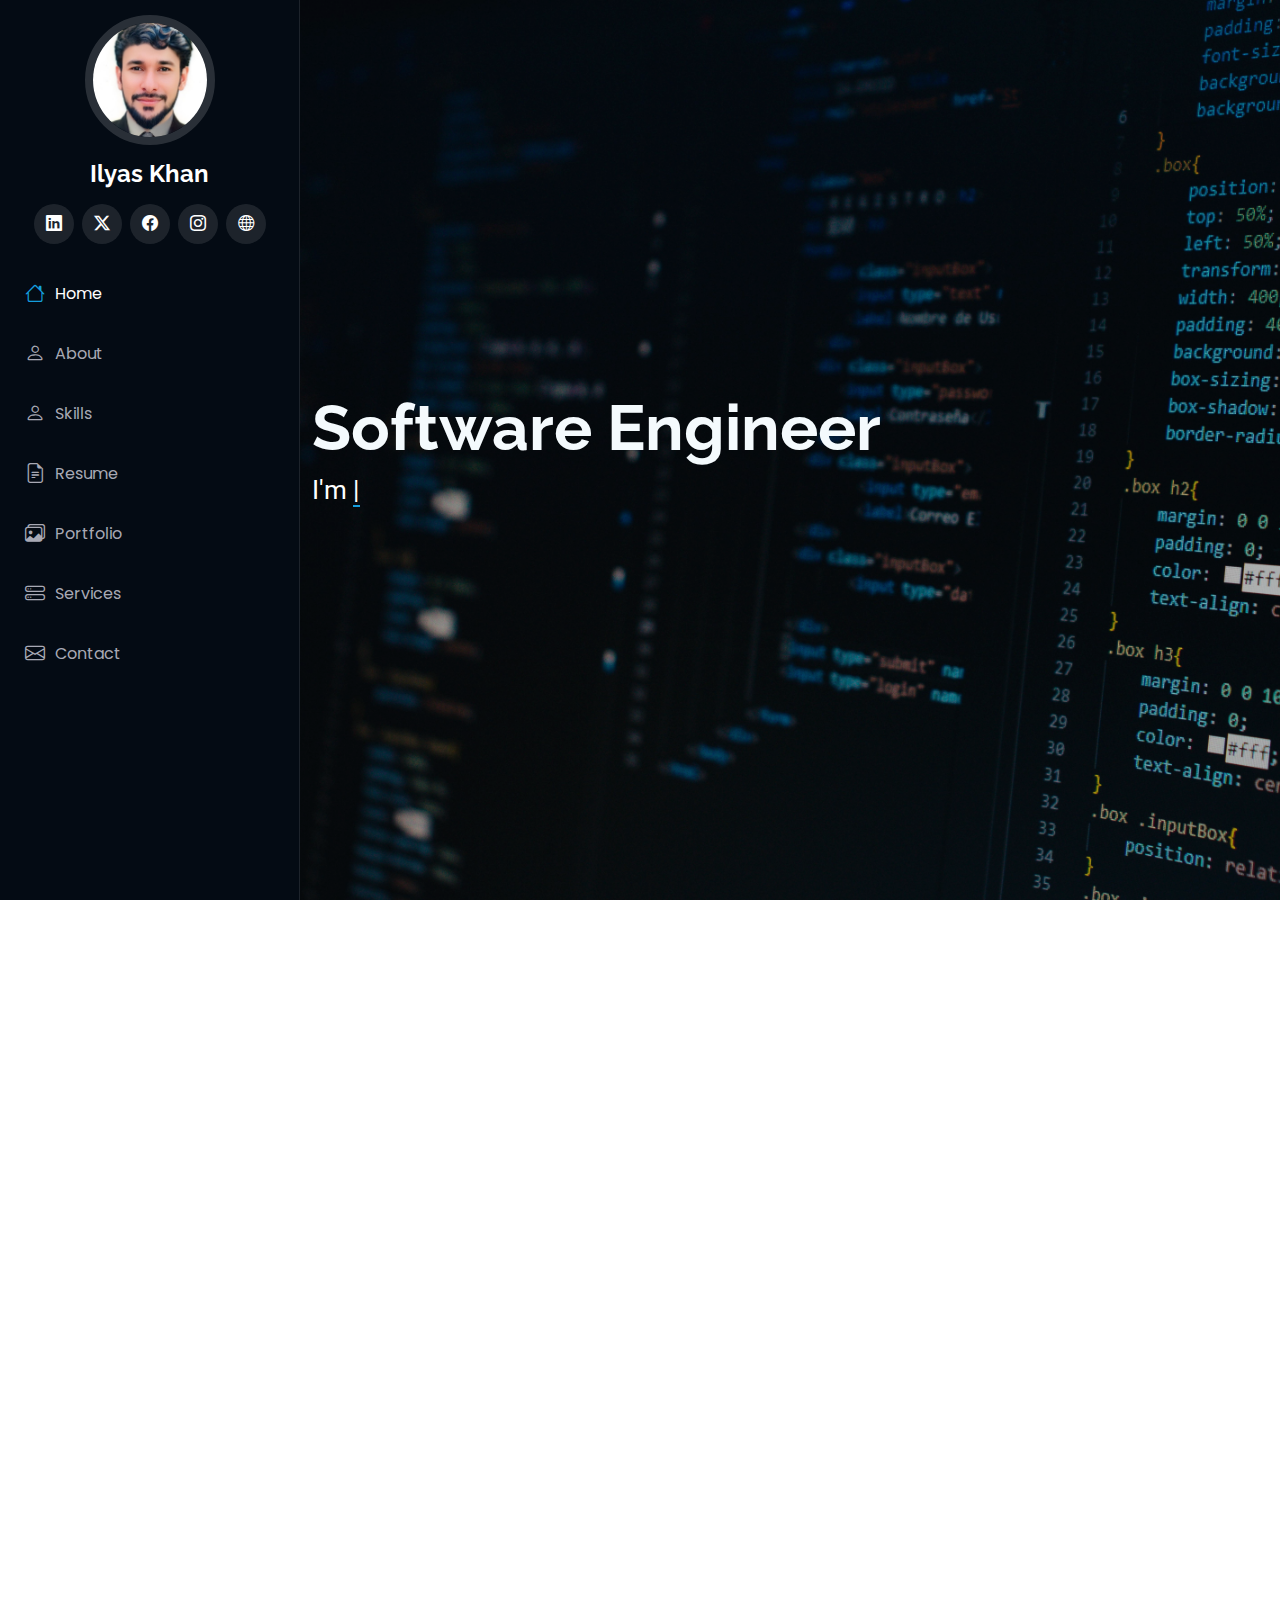
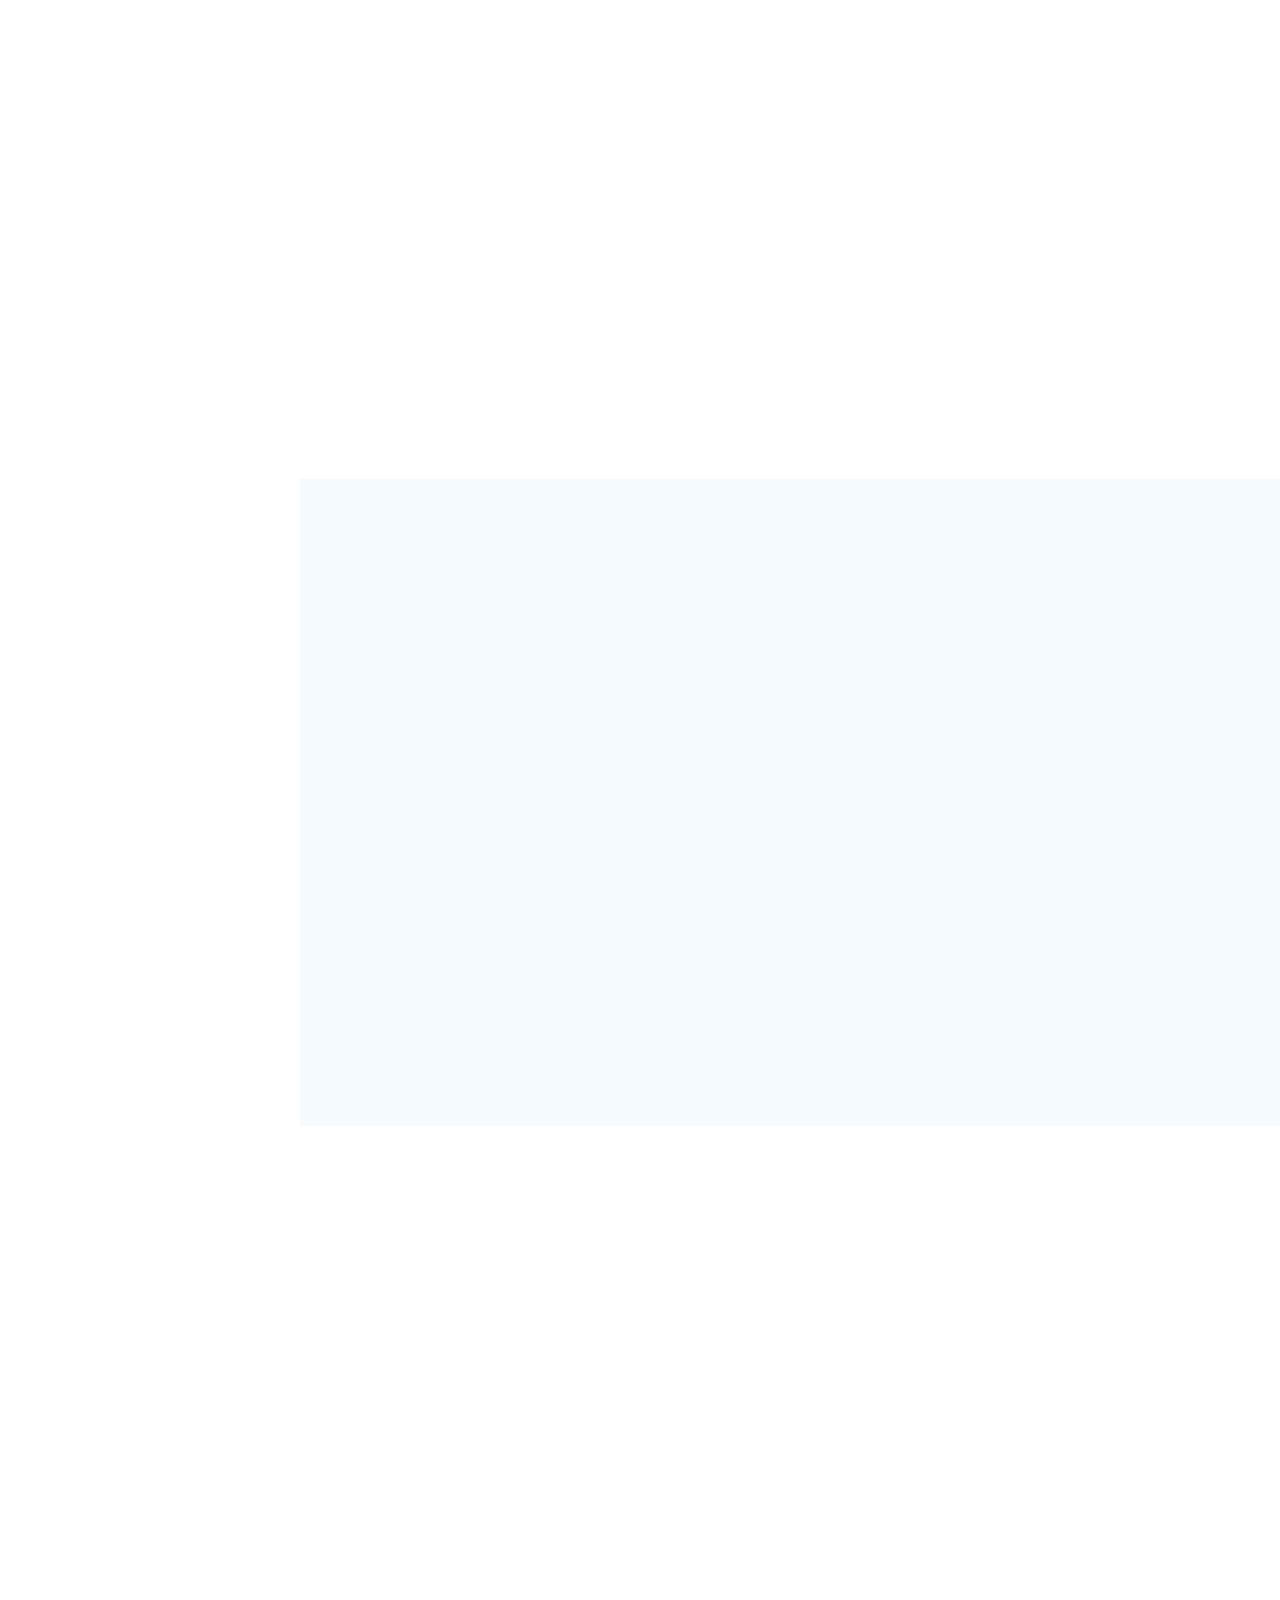
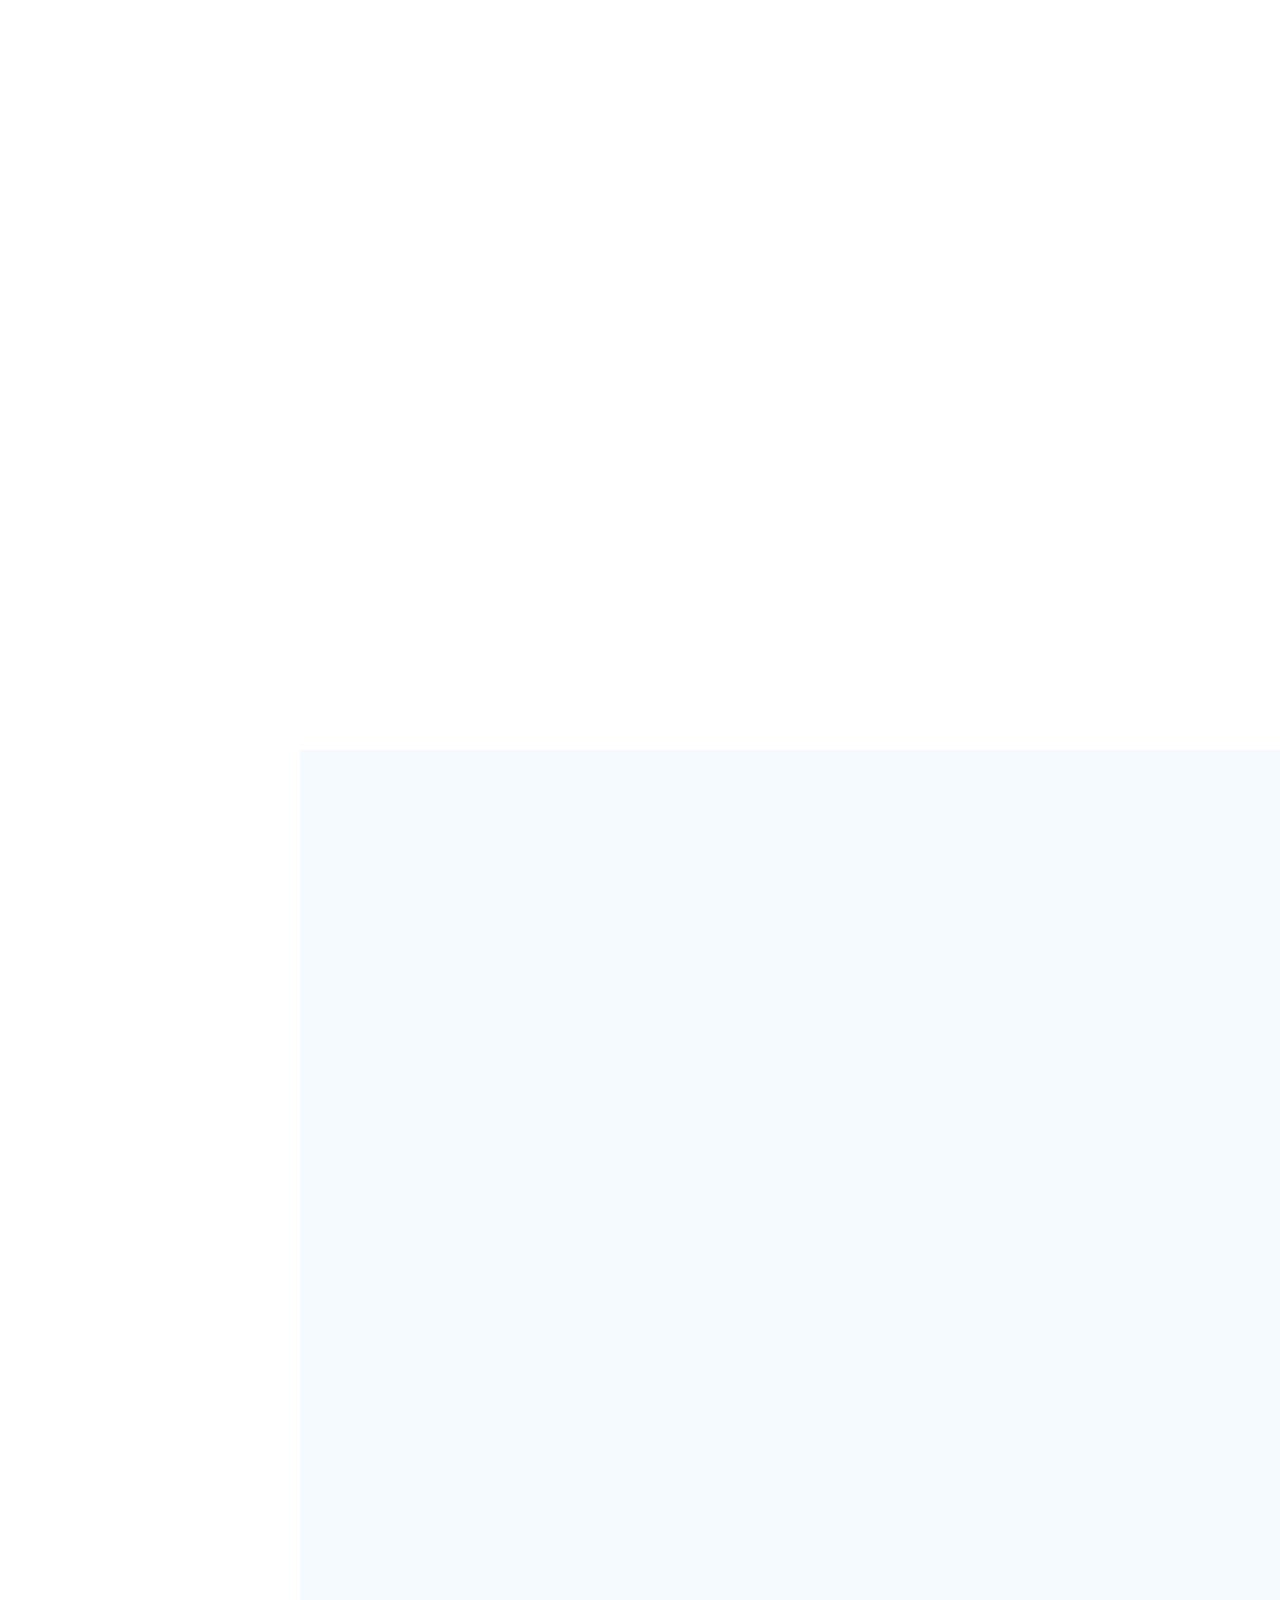
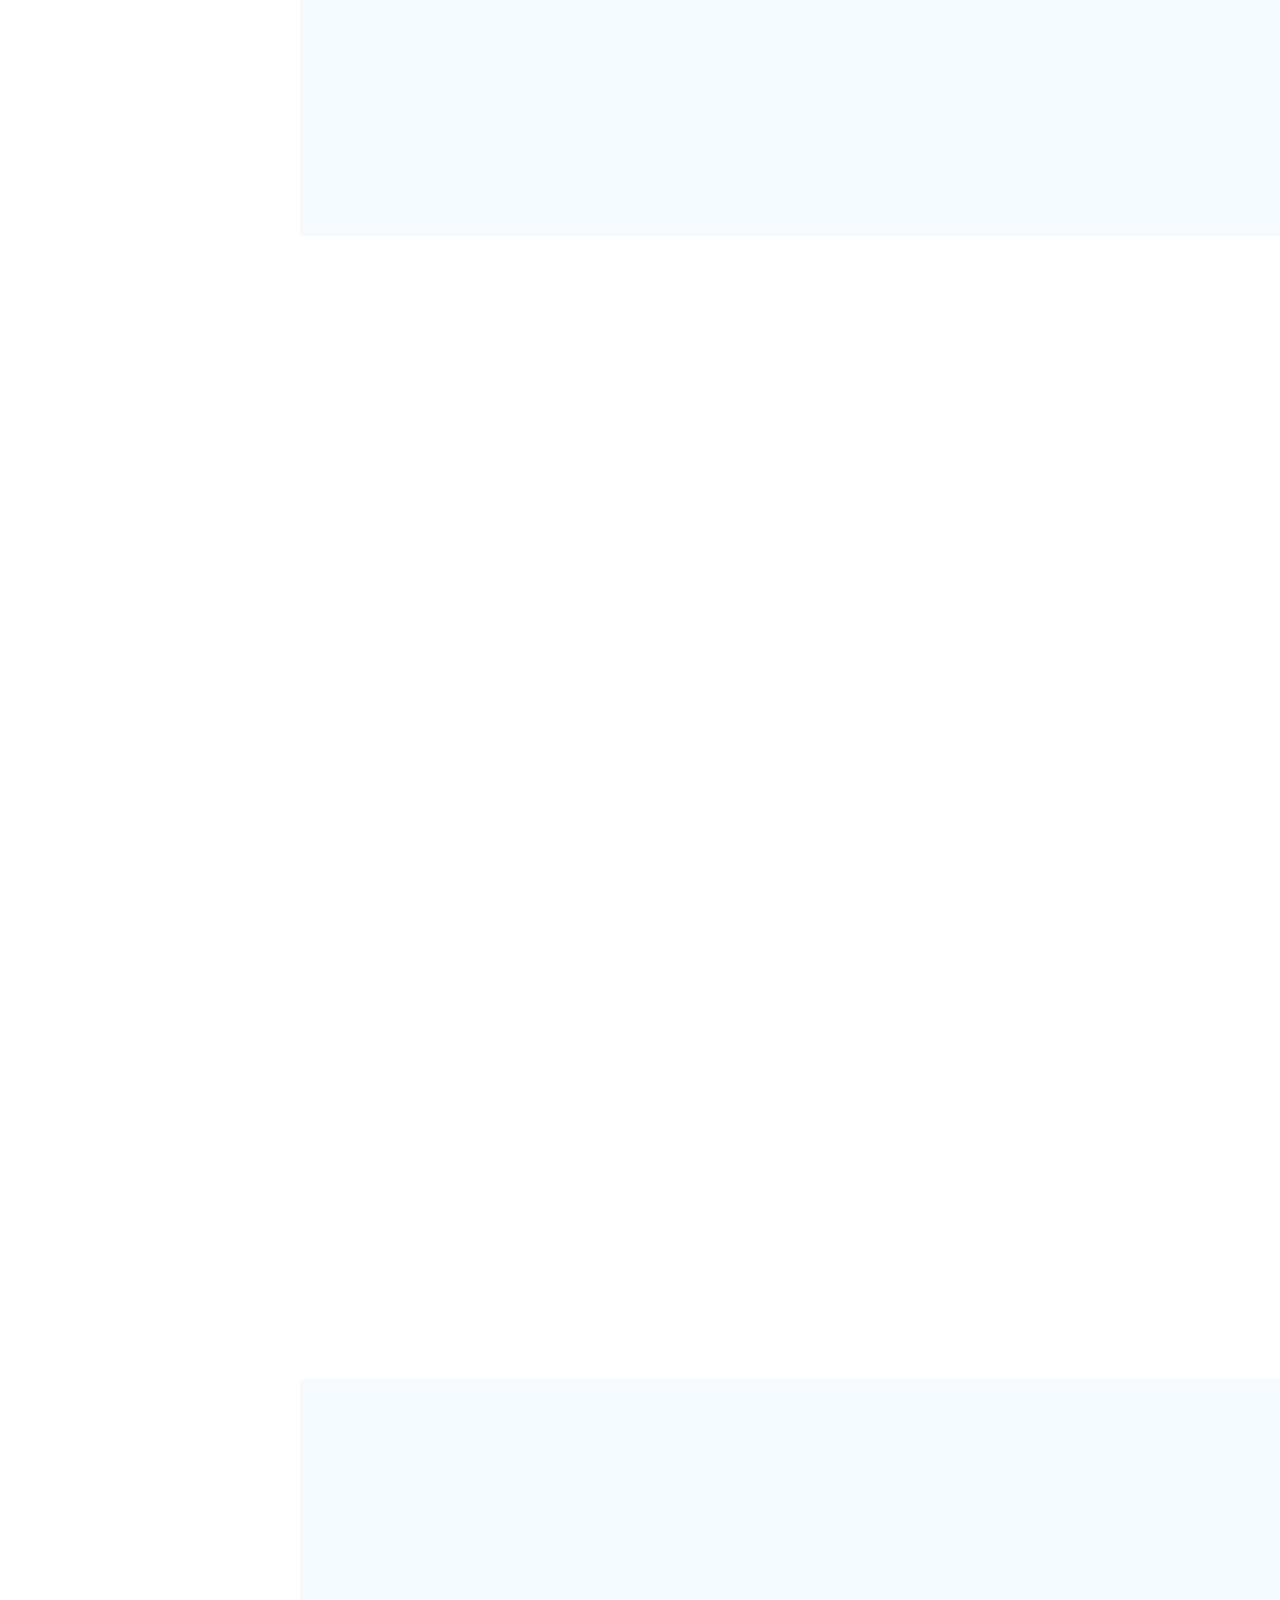
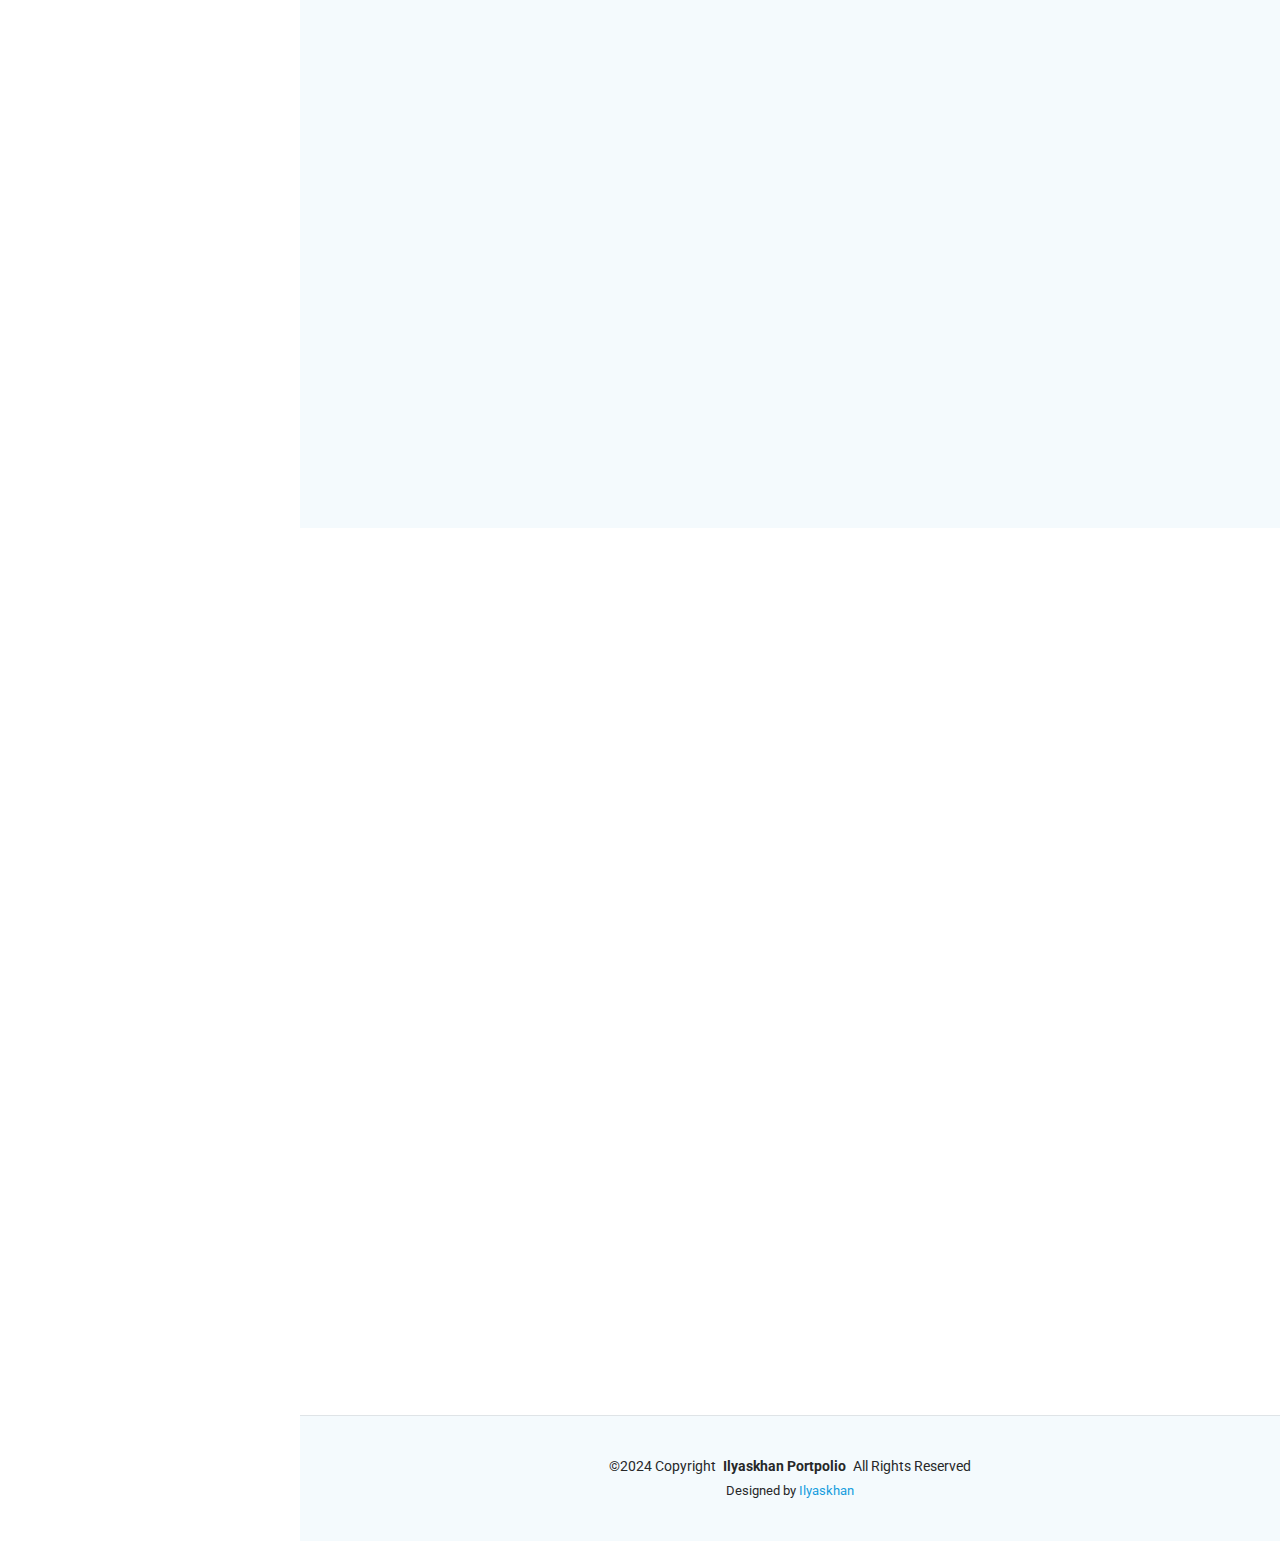
<file: index.html>
<!DOCTYPE html>
<html lang="en">

<head>
  <meta charset="utf-8">
  <meta content="width=device-width, initial-scale=1.0" name="viewport">
  <title>Ilyas Khan -My portpolio</title>
  <meta content="" name="description">
  <meta content="" name="keywords">

  <!-- Favicons -->
  <link href="assets/img/ilyaslogo.png" rel="icon">
  <link href="assets/img/apple-touch-icon.png" rel="apple-touch-icon">

  <!-- Fonts -->
  <link href="https://fonts.googleapis.com" rel="preconnect">
  <link href="https://fonts.gstatic.com" rel="preconnect" crossorigin>
  <link href="https://fonts.googleapis.com/css2?family=Roboto:ital,wght@0,100;0,300;0,400;0,500;0,700;0,900;1,100;1,300;1,400;1,500;1,700;1,900&family=Poppins:ital,wght@0,100;0,200;0,300;0,400;0,500;0,600;0,700;0,800;0,900;1,100;1,200;1,300;1,400;1,500;1,600;1,700;1,800;1,900&family=Raleway:ital,wght@0,100;0,200;0,300;0,400;0,500;0,600;0,700;0,800;0,900;1,100;1,200;1,300;1,400;1,500;1,600;1,700;1,800;1,900&display=swap" rel="stylesheet">

  <!-- Vendor CSS Files -->
  <link href="assets/vendor/bootstrap/css/bootstrap.min.css" rel="stylesheet">
  <link href="assets/vendor/bootstrap-icons/bootstrap-icons.css" rel="stylesheet">
  <link href="assets/vendor/aos/aos.css" rel="stylesheet">
  <link href="assets/vendor/glightbox/css/glightbox.min.css" rel="stylesheet">
  <link href="assets/vendor/swiper/swiper-bundle.min.css" rel="stylesheet">

  <!-- Main CSS File -->
  <link href="assets/css/main.css" rel="stylesheet">

  <!-- =======================================================
  * Template Name: iPortfolio
  * Template URL: https://bootstrapmade.com/iportfolio-bootstrap-portfolio-websites-template/
  * Updated: Jun 29 2024 with Bootstrap v5.3.3
  * Author: BootstrapMade.com
  * License: https://bootstrapmade.com/license/
  ======================================================== -->
</head>

<body class="index-page">

  <header id="header" class="header dark-background d-flex flex-column">
    <i class="header-toggle d-xl-none bi bi-list"></i>

    <div class="profile-img">
      <img src="assets/img/iluyaso.jpeg" alt="" class="img-fluid rounded-circle">
    </div>
    <a href="index.html" class="logo d-flex align-items-center justify-content-center">
      <!-- Uncomment the line below if you also wish to use an image logo -->
      <!-- <img src="assets/img/logo.png" alt=""> -->
      <h1 class="sitename">Ilyas Khan</h1>
    </a>

    <div class="social-links text-center">
      <a href="https://www.linkedin.com/in/mrilyaskhaan/" class="linkedin"><i class="bi bi-linkedin"></i></a>
      <a href="https://x.com/mrilyaskhaan" class="twitter"><i class="bi bi-twitter-x"></i></a>
      <a href="https://www.facebook.com/Mr.Ilyasii.khan" class="facebook"><i class="bi bi-facebook"></i></a>
      <a href="https://www.instagram.com/mrilyaskhaan/" class="instagram"><i class="bi bi-instagram"></i></a>
      <a href="http://mrilyaskhaan.codeprisma.com/" class="website"><i class="bi bi-globe"></i></a>
      
    </div>

    <nav id="navmenu" class="navmenu">
      <ul>
        <li><a href="#hero" class="active"><i class="bi bi-house navicon"></i>Home</a></li>
        <li><a href="#about"><i class="bi bi-person navicon"></i> About</a></li>
        <li><a href="#stats"><i class="bi bi-person navicon"></i> Skills</a></li>
        <li><a href="#resume"><i class="bi bi-file-earmark-text navicon"></i> Resume</a></li>
        <li><a href="#portfolio"><i class="bi bi-images navicon"></i> Portfolio</a></li>
        <li><a href="#services"><i class="bi bi-hdd-stack navicon"></i> Services</a></li>
        <!-- <li class="dropdown"><a href="#"><i class="bi bi-menu-button navicon"></i> <span>Dropdown</span> <i class="bi bi-chevron-down toggle-dropdown"></i></a>
          <ul>
            <li><a href="#">Dropdown 1</a></li>
            <li class="dropdown"><a href="#"><span>Deep Dropdown</span> <i class="bi bi-chevron-down toggle-dropdown"></i></a>
              <ul>
                <li><a href="#">Deep Dropdown 1</a></li>
                <li><a href="#">Deep Dropdown 2</a></li>
                <li><a href="#">Deep Dropdown 3</a></li>
                <li><a href="#">Deep Dropdown 4</a></li>
                <li><a href="#">Deep Dropdown 5</a></li>
              </ul>
            </li>
            <li><a href="#">Dropdown 2</a></li>
            <li><a href="#">Dropdown 3</a></li>
            <li><a href="#">Dropdown 4</a></li>
          </ul>
        </li> -->
        <li><a href="#contact"><i class="bi bi-envelope navicon"></i> Contact</a></li>
      </ul>
    </nav>

  </header>

  <main class="main">

    <!-- Hero Section -->
    <section id="hero" class="hero section dark-background">

      <img src="assets/img/Wwebharold.jpg" alt="" data-aos="fade-in" class="">

      <div class="container" data-aos="fade-up" data-aos-delay="100">
        <h2>Software Engineer</h2>
        <p>I'm <span class="typed" data-typed-items="Full-Stack Developer, Network Specialist, IT Specialist, IT Support Engineer">Developer</span><span class="typed-cursor typed-cursor--blink" aria-hidden="true"></span></p>
      </div>

    </section><!-- /Hero Section -->

    <!-- About Section -->
    <section id="about" class="about section">

      <!-- Section Title -->
      <div class="container section-title" data-aos="fade-up">
        <h2>About</h2>
        <p>I am a versatile and results-driven Software Engineer with a strong foundation in full-stack development, covering both frontend and backend technologies. With expertise in IT systems, I also excel as an IT Specialist and IT Support Engineer, ensuring seamless operation, system integration, and effective troubleshooting. My background includes a solid understanding of networking, computer operations, and data management, enabling me to deliver innovative and efficient solutions in dynamic, fast-paced environments. I am committed to driving technological success and supporting business objectives with precision and reliability.</p>
      </div><!-- End Section Title -->

      <div class="container" data-aos="fade-up" data-aos-delay="100">

        <div class="row gy-4 justify-content-center">
          <div class="col-lg-4">
            <img src="assets/img/HWn7hjid.jpg" class="img-fluid" alt="">
          </div>
          <div class="col-lg-8 content ">
            <h2>Full-Stack Developer & Operations Expertise</h2>
            <p class="py-1">
              I design and develop full-stack solutions with expertise in networking, IT support, and data management, delivering innovative and efficient results that drive business success.
            </p>
            <div class="row">
              <div class="col-lg-6">
                <ul>
                  <li><i class="bi bi-chevron-right"></i> <strong>Birthday:</strong> <span>3 March 1999</span></li>
                  <li><i class="bi bi-chevron-right"></i> <strong>Website:</strong> <span>www.example.com</span></li>
                  <li><i class="bi bi-chevron-right"></i> <strong>Phone:</strong> <span>0559298851</span></li>
                  <li><i class="bi bi-chevron-right"></i> <strong>City:</strong> <span>Riyadh, Saudi Arabia</span></li>
                </ul>
              </div>
              <div class="col-lg-6">
                <ul>
                  <li><i class="bi bi-chevron-right"></i> <strong>Age:</strong> <span>24</span></li>
                  <li><i class="bi bi-chevron-right"></i> <strong>Degree:</strong> <span>Bachelor</span></li>
                  <li><i class="bi bi-chevron-right"></i> <strong>Email:</strong> <span>milyaskhanali@gmail.com</span></li>
                  <li><i class="bi bi-chevron-right"></i> <strong>Experience:</strong> <span>4+ years</span></li>
                </ul>
             </div>
            </div>
            <p class="py-3">
              I am passionate about creating scalable, user-friendly solutions. With expertise in full-stack development, networking, and data management, I focus on delivering high-quality, efficient systems that drive business success. My approach emphasizes innovation, reliability, and seamless integration to meet diverse client needs.
            </p>
          </div>
        </div>
      </div>
    </section><!-- /About Section -->

    <!-- Stats Section -->
    <section id="stats" class="stats section">

      <div class="container" data-aos="fade-up" data-aos-delay="100">

        <div class="row gy-4">

          <div class="col-lg-3 col-md-6">
            <div class="stats-item">
              <i class="bi bi-emoji-smile"></i>
              <span data-purecounter-start="0" data-purecounter-end="232" data-purecounter-duration="1" class="purecounter"></span>
              <p><strong>Happy Clients</strong> <span>consequuntur quae</span></p>
            </div>
          </div><!-- End Stats Item -->

          <div class="col-lg-3 col-md-6">
            <div class="stats-item">
              <i class="bi bi-journal-richtext"></i>
              <span data-purecounter-start="0" data-purecounter-end="156" data-purecounter-duration="1" class="purecounter"></span>
              <p><strong>Projects</strong> <span>adipisci atque cum quia aut</span></p>
            </div>
          </div><!-- End Stats Item -->

          <div class="col-lg-3 col-md-6">
            <div class="stats-item">
              <i class="bi bi-headset"></i>
              <span data-purecounter-start="0" data-purecounter-end="1453" data-purecounter-duration="1" class="purecounter"></span>
              <p><strong>Hours Of Support</strong> <span>aut commodi quaerat</span></p>
            </div>
          </div><!-- End Stats Item -->

          <div class="col-lg-3 col-md-6">
            <div class="stats-item">
              <i class="bi bi-people"></i>
              <span data-purecounter-start="0" data-purecounter-end="32" data-purecounter-duration="1" class="purecounter"></span>
              <p><strong>Hard Workers</strong> <span>rerum asperiores dolor</span></p>
            </div>
          </div><!-- End Stats Item -->

        </div>

      </div>

    </section><!-- /Stats Section -->

    <!-- Skills Section -->
    <section id="skills" class="skills section light-background">

      <!-- Section Title -->
      <div class="container section-title" data-aos="fade-up">
        <h2>Skills</h2>
        <p>Proficient in advanced technical tools and systems, delivering reliable solutions with precision and expertise.</p>
      </div><!-- End Section Title -->

      <div class="container" data-aos="fade-up" data-aos-delay="100">

        <div class="row skills-content skills-animation">

          <div class="col-lg-6">

            <div class="progress">
              <span class="skill"><span>HTML</span> <i class="val">100%</i></span>
              <div class="progress-bar-wrap">
                <div class="progress-bar" role="progressbar" aria-valuenow="100" aria-valuemin="0" aria-valuemax="100"></div>
              </div>
            </div><!-- End Skills Item -->

            <div class="progress">
              <span class="skill"><span>JavaScript</span> <i class="val">90%</i></span>
              <div class="progress-bar-wrap">
                <div class="progress-bar" role="progressbar" aria-valuenow="100" aria-valuemin="0" aria-valuemax="100"></div>
              </div>
            </div><!-- End Skills Item -->
            <div class="progress">
              <span class="skill"><span>React js</span> <i class="val">100%</i></span>
              <div class="progress-bar-wrap">
                <div class="progress-bar" role="progressbar" aria-valuenow="100" aria-valuemin="0" aria-valuemax="100"></div>
              </div>
            </div><!-- End Skills Item -->
            <div class="progress">
              <span class="skill"><span>Tailwind Css</span> <i class="val">100%</i></span>
              <div class="progress-bar-wrap">
                <div class="progress-bar" role="progressbar" aria-valuenow="100" aria-valuemin="0" aria-valuemax="100"></div>
              </div>
            </div><!-- End Skills Item -->
            
            <div class="progress">
              <span class="skill"><span>MS Office Expertise</span> <i class="val">100%</i></span>
              <div class="progress-bar-wrap">
                <div class="progress-bar" role="progressbar" aria-valuenow="100" aria-valuemin="0" aria-valuemax="100"></div>
              </div>
            </div><!-- End Skills Item -->

            <div class="progress">
              <span class="skill"><span>MS Office Expertise</span> <i class="val">100%</i></span>
              <div class="progress-bar-wrap">
                <div class="progress-bar" role="progressbar" aria-valuenow="100" aria-valuemin="0" aria-valuemax="100"></div>
              </div>
            </div><!-- End Skills Item -->

          </div>

          <div class="col-lg-6">

            <div class="progress">
              <span class="skill"><span>PHP</span> <i class="val">100%</i></span>
              <div class="progress-bar-wrap">
                <div class="progress-bar" role="progressbar" aria-valuenow="100" aria-valuemin="0" aria-valuemax="100"></div>
              </div>
            </div><!-- End Skills Item -->

            <div class="progress">
              <span class="skill"><span>WordPress/CMS</span> <i class="val">90%</i></span>
              <div class="progress-bar-wrap">
                <div class="progress-bar" role="progressbar" aria-valuenow="90" aria-valuemin="0" aria-valuemax="100"></div>
              </div>
            </div><!-- End Skills Item -->

            <div class="progress">
              <span class="skill"><span>Laravel</span> <i class="val">100%</i></span>
              <div class="progress-bar-wrap">
                <div class="progress-bar" role="progressbar" aria-valuenow="100" aria-valuemin="0" aria-valuemax="100"></div>
              </div>
            </div><!-- End Skills Item -->
            

            <div class="progress">
              <span class="skill"><span>Node js</span> <i class="val">75%</i></span>
              <div class="progress-bar-wrap">
                <div class="progress-bar" role="progressbar" aria-valuenow="100" aria-valuemin="0" aria-valuemax="100"></div>
              </div>
            </div><!-- End Skills Item -->
            <div class="progress">
              <span class="skill"><span>Odoo development</span> <i class="val">95%</i></span>
              <div class="progress-bar-wrap">
                <div class="progress-bar" role="progressbar" aria-valuenow="95" aria-valuemin="0" aria-valuemax="100"></div>
              </div>
            </div><!-- End Skills Item -->

            <div class="progress">
              <span class="skill"><span>Python</span> <i class="val">95%</i></span>
              <div class="progress-bar-wrap">
                <div class="progress-bar" role="progressbar" aria-valuenow="95" aria-valuemin="0" aria-valuemax="100"></div>
              </div>
            </div><!-- End Skills Item -->

          </div>

        </div>

      </div>

    </section><!-- /Skills Section -->

    <!-- Resume Section -->
    <section id="resume" class="resume section">

      <!-- Section Title -->
      <div class="container section-title" data-aos="fade-up">
        <h2>Resume</h2>
        <p>I am Ilyas Khan, a Software Engineer with a Bachelor’s degree from Abasyn University, completed in late 2022. I specialize in full-stack development, Odoo customization, and system optimization. With a passion for innovation, I deliver high-quality solutions to meet dynamic business needs.</p>
      </div><!-- End Section Title -->

      <div class="container">

        <div class="row">

          <div class="col-lg-6" data-aos="fade-up" data-aos-delay="100">
            <h3 class="resume-title">Sumary</h3>

            <div class="resume-item pb-0">
              <h4>Ilyas Khan</h4>
              <p><em>A dedicated Software Engineer with a strong background in full-stack development, Odoo customization, and system optimization. I bring 4+ years of experience in creating innovative, scalable solutions and delivering efficient results in fast-paced environments.</em></p>
              <ul>
                <li>Riyadh, Saudi Arabia/li>
                <li>(+92)3139141698</li>
                <li>milyaskhanali@gmail.com</li>
              </ul>
            </div><!-- Edn Resume Item -->

            <h3 class="resume-title">Education</h3>
            <div class="resume-item">
              <h4>Bachelor of Science in Software Engineering</h4>
              <h5>2018 - 2022</h5>
              <p><em>Abasyn University, Peshawar, Pakistan</em></p>
              <p>Completed a comprehensive curriculum covering full-stack development, Odoo customization, system optimization, and networking. Focused on innovative solutions and real-world applications in the tech industry.</p>
            </div><!-- End Resume Item -->

            <div class="resume-item">
              <h4>Diploma in Information Technology (DIT)</h4>
              <h5>2015 - 2016</h5>
              <p><em>The Professional Institute, Peshawar, Pakistan</em></p>
              <p>Proficient in MS Office tools: Word, Excel, PowerPoint, and Outlook.  
                 Skilled in document creation, data management, and presentations.  
                 Efficient in email and calendar management for enhanced productivity.</p>
            </div><!-- End Resume Item -->

          </div>

          <div class="col-lg-6" data-aos="fade-up" data-aos-delay="200">
            <h3 class="resume-title">Professional Experience</h3>
              <div class="resume-item">
                <h4>Data Entry (Part-Time)</h4>
                <h5>2017 - 2018</h5>
                <p><em>Interloper, Inc., Peshawar, Pakistan</em></p>
                <ul>
                  <li>Managed data entry tasks, ensuring accurate and timely input of information into systems.</li>
                </ul>
              </div><!-- End Resume Item -->

              <div class="resume-item">
                <h4>Web Designer</h4>
                <h5>2018 - 2021</h5>
                <p><em>Code Information, Peshawar, Pakistan</em></p>
                <ul>
                  <li>Designed and developed responsive websites using HTML, CSS, Bootstrap, and React.</li>
                </ul>
              </div><!-- End Resume Item -->
              <div class="resume-item">
                <h4>Backend Developer</h4>
                <h5>2021 - 2024</h5>
                <p><em>CodePrisma, Peshawar, Pakistan</em></p>
                <ul>
                  <li>Developed backend solutions using PHP and Laravel, ensuring efficient and scalable systems.</li>
                </ul>
              </div><!-- End Resume Item -->

              <div class="resume-item">
                <h4>Backend Developer (React JS, Express, Node.js)</h4>
                <h5>2024 - 2025</h5>
                <p><em>CodePrisma, Peshawar, Pakistan</em></p>
                <ul>
                  <li>Worked on developing full-stack solutions using React JS for frontend and Express & Node.js for backend.</li>
                </ul>
              </div><!-- End Resume Item -->

          </div>

        </div>

      </div>

    </section><!-- /Resume Section -->

    <!-- Portfolio Section -->
    <section id="portfolio" class="portfolio section light-background">

      <!-- Section Title -->
      <div class="container section-title" data-aos="fade-up">
        <h2>Portfolio</h2>
        <p>Showcasing a diverse range of projects that highlight expertise in full-stack development, creative problem-solving, and delivering efficient solutions. Each project reflects dedication to innovation, quality, and client satisfaction.</p>
      </div><!-- End Section Title -->

      <div class="container">

        <div class="isotope-layout" data-default-filter="*" data-layout="masonry" data-sort="original-order">

          <ul class="portfolio-filters isotope-filters" data-aos="fade-up" data-aos-delay="100">
            <li data-filter="*" class="filter-active">All</li>
            <li data-filter=".filter-app">E-commerce</li>
            <li data-filter=".filter-product">Inventory Systems</li>
            <li data-filter=".filter-books">CRM</li>
            <li data-filter=".filter-erp">ERP</li>
            <li data-filter=".filter-branding">Web Applications</li>
          </ul><!-- End Portfolio Filters -->

          <div class="row gy-4 isotope-container" data-aos="fade-up" data-aos-delay="200">

            <div class="col-lg-4 col-md-6 portfolio-item isotope-item filter-app">
              <div class="portfolio-content h-100">
                <img src="assets/img/portfolio/Screenshot.png" class="img-fluid" alt="">
                <div class="portfolio-info">
                  <h4>E-commerce Site</h4>
                  <p>Online shopping platform with a seamless user experience.</p>
                  <a href="assets/img/portfolio/Screenshot.png" title="App 1" data-gallery="portfolio-gallery-app" class="glightbox preview-link"><i class="bi bi-zoom-in"></i></a>
                  <a href="portfolio-details.html" title="More Details" class="details-link"><i class="bi bi-link-45deg"></i></a>
                </div>
              </div>
            </div><!-- End Portfolio Item -->

            <div class="col-lg-4 col-md-6 portfolio-item isotope-item filter-product">
              <div class="portfolio-content h-100">
                <img src="assets/img/portfolio/online1.png" class="img-fluid" alt="">
                <div class="portfolio-info">
                  <h4>Online Shopping</h4>
                  <p>Shop quality products with size and weight details.</p>
                  <a href="assets/img/portfolio/online4.png" title="Product 1" data-gallery="portfolio-gallery-product" class="glightbox preview-link"><i class="bi bi-zoom-in"></i></a>
                  <a href="portfolio-details1.html" title="More Details" class="details-link"><i class="bi bi-link-45deg"></i></a>
                </div>
              </div>
            </div><!-- End Portfolio Item -->

            <div class="col-lg-4 col-md-6 portfolio-item isotope-item filter-active">
              <div class="portfolio-content h-100">
                <img src="assets/img/portfolio/pos1.jpg" class="img-fluid" alt="">
                <div class="portfolio-info">
                  <h4>POS</h4>
                  
                  <a href="assets/img/portfolio/pos1.jpg" title="Product 1" data-gallery="portfolio-gallery-product" class="glightbox preview-link"><i class="bi bi-zoom-in"></i></a>
                  <a href="posdetails.html" title="More Details" class="details-link"><i class="bi bi-link-45deg"></i></a>
                </div>
              </div>
            </div><!-- End Portfolio Item -->

            <div class="col-lg-4 col-md-6 portfolio-item isotope-item filter-active">
              <div class="portfolio-content h-100">
                <img src="assets/img/portfolio/pos2.jpg" class="img-fluid" alt="">
                <div class="portfolio-info">
                  <h4>Food Store POS</h4>
                  
                  <a href="assets/img/portfolio/pos2.jpg" title="Product 1" data-gallery="portfolio-gallery-product" class="glightbox preview-link"><i class="bi bi-zoom-in"></i></a>
                  <a href="foodposdetails.html" title="More Details" class="details-link"><i class="bi bi-link-45deg"></i></a>
                </div>
              </div>
            </div><!-- End Portfolio Item -->

            <div class="col-lg-4 col-md-6 portfolio-item isotope-item filter-branding">
              <div class="portfolio-content h-100">
                <img src="assets/img/portfolio/pharmacy1.png" class="img-fluid" alt="">
                <div class="portfolio-info">
                  <h4>Pharmacy Store</h4>
                  <p>Get medicines and healthcare essentials with ease.</p>
                  <a href="assets/img/portfolio/pharmacy5.png" title="Branding 1" data-gallery="portfolio-gallery-branding" class="glightbox preview-link"><i class="bi bi-zoom-in"></i></a>
                  <a href="portfolio-details2.html" title="More Details" class="details-link"><i class="bi bi-link-45deg"></i></a>
                </div>
              </div>
            </div><!-- End Portfolio Item -->

            <div class="col-lg-4 col-md-6 portfolio-item isotope-item filter-books">
              <div class="portfolio-content h-100">
                <img src="assets/img/portfolio/crm2.jpg" class="img-fluid" alt="">
                <div class="portfolio-info">
                  <h4>CRM</h4>
                  <p>Manage customer interactions and streamline business processes with an efficient CRM system.</p>
                  <a href="assets/img/portfolio/CRM1.png" title="Branding 1" data-gallery="portfolio-gallery-book" class="glightbox preview-link"><i class="bi bi-zoom-in"></i></a>
                  <a href="portfolio-details3.html" title="More Details" class="details-link"><i class="bi bi-link-45deg"></i></a>
                </div>
              </div>
            </div><!-- End Portfolio Item -->

            <div class="col-lg-4 col-md-6 portfolio-item isotope-item filter-app">
              <div class="portfolio-content h-100">
                <img src="assets/img/portfolio/shoping1.png" class="img-fluid" alt="">
                <div class="portfolio-info">
                  <h4>Online HomeShopping</h4>
                  <p>Discover a wide range of products, from electronics to fashion, and enjoy the convenience of shopping from home.</p>
                  <a href="assets/img/portfolio/shoping2.png" title="App 2" data-gallery="portfolio-gallery-app" class="glightbox preview-link"><i class="bi bi-zoom-in"></i></a>
                  <a href="portfolio-details4.html" title="More Details" class="details-link"><i class="bi bi-link-45deg"></i></a>
                </div>
              </div>
            </div><!-- End Portfolio Item -->

            <div class="col-lg-4 col-md-6 portfolio-item isotope-item filter-branding">
              <div class="portfolio-content h-100">
                <img src="assets/img/portfolio/Dashboard.jpg" class="img-fluid" alt="">
                <div class="portfolio-info">
                  <h4>Inventory Management</h4>
                  <p>Manage your stock efficiently with real-time tracking of products, sales, purchases, and supplier information. Stay on top of stock levels and make data-driven decisions to streamline your business operations.</p>
                  <a href="assets/img/portfolio/Dashboard.jpg" title="Product 2" data-gallery="portfolio-gallery-product" class="glightbox preview-link"><i class="bi bi-zoom-in"></i></a>
                  <a href="portfolio-details5.html" title="More Details" class="details-link"><i class="bi bi-link-45deg"></i></a>
                </div>
              </div>
            </div><!-- End Portfolio Item -->

            <div class="col-lg-4 col-md-6 portfolio-item isotope-item filter-books">
              <div class="portfolio-content h-100">
                <img src="assets/img/portfolio/CRM-Software.jpg" class="img-fluid" alt="">
                <div class="portfolio-info">
                  <h4>Inventory</h4>
                  <!-- <p>Manage customer relationships and grow your business.</p> -->
            
                  <!-- Updated "More Details" link -->
                  <a href="invtry-details.html" title="More Details" class="details-link">
                    <i class="bi bi-link-45deg"></i>
                  </a>
                </div>
              </div>
            </div><!-- End Portfolio Item -->

            <div class="col-lg-4 col-md-6 portfolio-item isotope-item filter-books">
              <div class="portfolio-content h-100">
                <img src="assets/img/portfolio/CRM-Software.jpg" class="img-fluid" alt="">
                <div class="portfolio-info">
                  <h4>CRM</h4>
                  <p>Manage customer relationships and grow your business.</p>
            
                  <!-- Updated "More Details" link -->
                  <a href="crm-details.html" title="More Details" class="details-link">
                    <i class="bi bi-link-45deg"></i>
                  </a>
                </div>
              </div>
            </div><!-- End Portfolio Item -->

            <div class="col-lg-4 col-md-6 portfolio-item isotope-item filter-erp">
              <div class="portfolio-content h-100">
                <img src="assets/img/portfolio/erp.jpg" class="img-fluid" alt="">
                <div class="portfolio-info">
                  <h1 style="font-size: 1rem; color: white; background-color: blue; padding: 2px; text-align: center; transition: all 0.3s ease;">ERP Modules</h1>
                  <!-- <p>Manage customer relationships and grow your business.</p> -->
            
                  <!-- Updated "More Details" link -->
                  <a href="erp-details.html" title="More Details" class="details-link">
                    <i class="bi bi-link-45deg"></i> 
                  </a>
                </div>
              </div>
            </div><!-- End Portfolio Item -->

            <div class="col-lg-4 col-md-6 portfolio-item isotope-item filter-erp">
              <div class="portfolio-content h-100">
                <img src="assets/img/portfolio/set_up.jpg" class="img-fluid" alt="">
                <div class="portfolio-info">
                  <!-- Added inline styles for hover effect -->
                  <h1 style="font-size: 1rem; color: white; background-color: blue; padding: 2px; text-align: center; transition: all 0.3s ease;" onmouseover="this.style.backgroundColor='darkblue'; this.style.color='white';" onmouseout="this.style.backgroundColor='blue'; this.style.color='white';">
                    Odoo ERP Dashboard
                  </h1>
                  <a href="odo-dashboard.html" title="More Details" class="details-link">
                    <i class="bi bi-link-45deg"></i> 
                  </a>
                </div>
              </div>
            </div><!-- End Portfolio Item -->
          

            

            <!-- <div class="col-lg-4 col-md-6 portfolio-item isotope-item filter-branding">
              <div class="portfolio-content h-100">
                <img src="assets/img/portfolio/branding-3.jpg" class="img-fluid" alt="">
                <div class="portfolio-info">
                  <h4>Branding 3</h4>
                  <p>Lorem ipsum, dolor sit amet consectetur</p>
                  <a href="assets/img/portfolio/branding-3.jpg" title="Branding 2" data-gallery="portfolio-gallery-branding" class="glightbox preview-link"><i class="bi bi-zoom-in"></i></a>
                  <a href="portfolio-details.html" title="More Details" class="details-link"><i class="bi bi-link-45deg"></i></a>
                </div>
              </div>
            </div> -->

            <!-- <div class="col-lg-4 col-md-6 portfolio-item isotope-item filter-books">
              <div class="portfolio-content h-100">
                <img src="assets/img/portfolio/books-3.jpg" class="img-fluid" alt="">
                <div class="portfolio-info">
                  <h4>Books 3</h4>
                  <p>Lorem ipsum, dolor sit amet consectetur</p>
                  <a href="assets/img/portfolio/books-3.jpg" title="Branding 3" data-gallery="portfolio-gallery-book" class="glightbox preview-link"><i class="bi bi-zoom-in"></i></a>
                  <a href="portfolio-details.html" title="More Details" class="details-link"><i class="bi bi-link-45deg"></i></a>
                </div>
              </div>
            </div> -->

          </div><!-- End Portfolio Container -->

        </div>

      </div>

    </section><!-- /Portfolio Section -->

    <!-- Services Section -->
    <section id="services" class="services section">

      <!-- Section Title -->
      <div class="container section-title" data-aos="fade-up">
        <h2>Website Development Services</h2>
        <p><strong>We offer a range of website development services designed to create engaging, responsive, and high-performing websites. Our expertise includes:</strong></p>
        
        <div class="services-cards">
            <div class="service-card">
                <h4>💻 <strong>Custom Website Design</strong></h4>
                <p>Tailor-made designs that reflect your brand identity and provide a seamless user experience.</p>
            </div>
            <div class="service-card">
                <h4>⚙️ <strong>Front-End Development</strong></h4>
                <p>Building responsive and interactive user interfaces using HTML, CSS, JavaScript, and frameworks like React or Angular.</p>
            </div>
            <div class="service-card">
                <h4>🔧 <strong>Back-End Development</strong></h4>
                <p>Strong server-side development with technologies such as PHP, Laravel, python and databases like MySQL or MongoDB.</p>
            </div>
            <div class="service-card">
                <h4>🌐 <strong>Website Maintenance</strong></h4>
                <p>Ongoing support and updates to ensure your website is up-to-date and secure.</p>
            </div>
            <div class="service-card">
                <h4>🖥️ <strong>Code Development</strong></h4>
                <p>Developing and maintaining robust, efficient, and scalable code for dynamic websites and applications.</p>
            </div>
            <div class="service-card">
                <h4>🔗 <strong>ERP Development</strong></h4>
                <p>Custom solutions for Enterprise Resource Planning (ERP) to streamline business operations.</p>
            </div>
            <div class="service-card">
                <h4>📊 <strong>CMS Development</strong></h4>
                <p>Creating content management systems like WordPress, Joomla, and Drupal to manage your website efficiently.</p>
            </div>
            <div class="service-card">
                <h4>💼 <strong>CRM Development</strong></h4>
                <p>Implementing and customizing CRM solutions to optimize customer relationships and business processes.</p>
            </div>
            <div class="service-card">
                <h4>🛒 <strong>Ecommerce Development</strong></h4>
                <p>Building secure and scalable eCommerce platforms for seamless online shopping experiences.</p>
            </div>
            <div class="service-card">
                <h4>🔄 <strong>Odoo Development</strong></h4>
                <p>Customizing and integrating Odoo ERP solutions to meet your business needs and automate workflows.</p>
            </div>
            <div class="service-card">
                <h4>📂 <strong>Data Entry Expertise</strong></h4>
                <p>Skilled in managing and entering large volumes of data accurately into systems and databases.</p>
            </div>
            <div class="service-card">
                <h4>💻 <strong>Computer Operating System Knowledge</strong></h4>
                <p>Proficient in various computer operating systems to support development and troubleshooting.</p>
            </div>
        </div>
    </div><!-- End Section Title -->
    
    <style>
        .services-cards {
            display: grid;
            grid-template-columns: repeat(auto-fill, minmax(300px, 1fr));
            gap: 20px;
        }
        .service-card {
            background-color: #f8f8f8;
            padding: 20px;
            border-radius: 8px;
            box-shadow: 0 4px 10px rgba(0, 0, 0, 0.1);
            transition: transform 0.3s ease, box-shadow 0.3s ease;
        }
        .service-card:hover {
            transform: translateY(-10px);
            box-shadow: 0 8px 20px rgba(0, 0, 0, 0.15);
        }
        .service-card h4 {
            margin-bottom: 10px;
            font-size: 18px;
            font-weight: bold;
        }
        .service-card p {
            font-size: 16px;
            color: #555;
        }
    </style>
    

      

    </section><!-- /Services Section -->

    <!-- Testimonials Section -->
<section id="testimonials" class="testimonials section light-background">

  <!-- Section Title -->
  <div class="container section-title" data-aos="fade-up">
    <h2>Testimonials</h2>
    <p>Genuine feedback from our valued clients, highlighting their experiences and satisfaction.</p>
  </div><!-- End Section Title -->

  <div class="container" data-aos="fade-up" data-aos-delay="100">

    <div class="swiper init-swiper">
      <script type="application/json" class="swiper-config">
        {
          "loop": true,
          "speed": 600,
          "autoplay": {
            "delay": 5000
          },
          "slidesPerView": "auto",
          "pagination": {
            "el": ".swiper-pagination",
            "type": "bullets",
            "clickable": true
          },
          "breakpoints": {
            "320": {
              "slidesPerView": 1,
              "spaceBetween": 40
            },
            "1200": {
              "slidesPerView": 3,
              "spaceBetween": 1
            }
          }
        }
      </script>
      <div class="swiper-wrapper">

        <div class="swiper-slide">
          <div class="testimonial-item">
            <p>
              <i class="bi bi-quote quote-icon-left"></i>
              <span>The Laravel project exceeded my expectations! The development was smooth, scalable, and highly secure. The team’s expertise ensured a seamless user experience with excellent performance.</span>
              <i class="bi bi-quote quote-icon-right"></i>
            </p>
            <img src="assets/img/testimonials/thav.jpg" class="testimonial-img" alt="">
            <h3>Syed Asif</h3>
            <h4>Software Engineer</h4>
          </div>
        </div><!-- End testimonial item -->

        <div class="swiper-slide">
          <div class="testimonial-item">
            <p>
              <i class="bi bi-quote quote-icon-left"></i>
              <span>Working with Laravel was an amazing experience. The project was delivered on time with clean, modular code that made future updates easy. Highly recommend for any web development needs!</span>
              <i class="bi bi-quote quote-icon-right"></i>
            </p>
            <img src="assets/img/testimonials/thav.jpg" class="testimonial-img" alt="">
            <h3>Hikmat Khan</h3>
            <h4>Project Manager</h4>
          </div>
        </div><!-- End testimonial item -->

        <div class="swiper-slide">
          <div class="testimonial-item">
            <p>
              <i class="bi bi-quote quote-icon-left"></i>
              <span>The Laravel-based system was built with top-notch security and flexibility. The robust backend architecture ensured smooth handling of complex functionalities with no performance issues.</span>
              <i class="bi bi-quote quote-icon-right"></i>
            </p>
            <img src="assets/img/testimonials/thav.jpg" class="testimonial-img" alt="">
            <h3>Abdul Aziz</h3>
            <h4>Business Owner</h4>
          </div>
        </div><!-- End testimonial item -->

        <div class="swiper-slide">
          <div class="testimonial-item">
            <p>
              <i class="bi bi-quote quote-icon-left"></i>
              <span>I am highly impressed with the Laravel project. The well-structured code and smooth API integrations made our system efficient and easy to maintain. Great job by the development team!</span>
              <i class="bi bi-quote quote-icon-right"></i>
            </p>
            <img src="assets/img/testimonials/thav.jpg" class="testimonial-img" alt="">
            <h3>Salman</h3>
            <h4>IT Consultant</h4>
          </div>
        </div><!-- End testimonial item -->

        <div class="swiper-slide">
          <div class="testimonial-item">
            <p>
              <i class="bi bi-quote quote-icon-left"></i>
              <span>The Laravel framework provided a solid foundation for our web application. The project was delivered with precision, and the team ensured optimal performance and security at every step.</span>
              <i class="bi bi-quote quote-icon-right"></i>
            </p>
            <img src="assets/img/testimonials/thav.jpg" class="testimonial-img" alt="">
            <h3>Adnan Alam</h3>
            <h4>Entrepreneur</h4>
          </div>
        </div><!-- End testimonial item -->

      </div>

      <div class="swiper-pagination"></div>
    </div>

  </div>

</section><!-- /Testimonials Section -->


    <!-- Contact Section -->
    <section id="contact" class="contact section">

      <!-- Section Title -->
      <div class="container section-title" data-aos="fade-up">
        <h2>Contact</h2>
        <p>Necessitatibus eius consequatur ex aliquid fuga eum quidem sint consectetur velit</p>
      </div><!-- End Section Title -->

      <div class="container" data-aos="fade-up" data-aos-delay="100">

        <div class="row gy-4">

          <div class="col-lg-5">

            <div class="info-wrap">
              <div class="info-item d-flex" data-aos="fade-up" data-aos-delay="200">
                <i class="bi bi-geo-alt flex-shrink-0"></i>
                <div>
                  <h3>Address</h3>
                  <p>Manfuha, Riyadh, Saudi Arabia</p>
                </div>
              </div><!-- End Info Item -->

              <div class="info-item d-flex" data-aos="fade-up" data-aos-delay="300">
                <i class="bi bi-telephone flex-shrink-0"></i>
                <div>
                  <h3>Call Us</h3>
                  <p>0539268468</p>
                </div>
              </div><!-- End Info Item -->

              <div class="info-item d-flex" data-aos="fade-up" data-aos-delay="400">
                <i class="bi bi-envelope flex-shrink-0"></i>
                <div>
                  <h3>Email Us</h3>
                  <p>milyaskhanali@gmail.com</p>
                </div>
              </div><!-- End Info Item -->

              <iframe 
              src="https://www.google.com/maps/embed?pb=!1m18!1m12!1m3!1d3624.123456789!2d46.6754321!3d24.7742654!2m3!1f0!2f0!3f0!3m2!1i1024!2i768!4f13.1!3m3!1m2!1s0x3e2f123456789abc%3A0xabcdef1234567890!2s2666-2650%20Loqman%2C%20Riyadh!5e0!3m2!1sen!2ssa!4v1700000000000" 
              frameborder="0" 
              style="border:0; width: 100%; height: 270px;" 
              allowfullscreen="" 
              loading="lazy" 
              referrerpolicy="no-referrer-when-downgrade">
              </iframe>

            </div>
          </div>

          <div class="col-lg-7">
            <form action="forms/contact.php" method="post" class="php-email-form" data-aos="fade-up" data-aos-delay="200">
              <div class="row gy-4">

                <div class="col-md-6">
                  <label for="name-field" class="pb-2">Your Name</label>
                  <input type="text" name="name" id="name-field" class="form-control" required="">
                </div>

                <div class="col-md-6">
                  <label for="email-field" class="pb-2">Your Email</label>
                  <input type="email" class="form-control" name="email" id="email-field" required="">
                </div>

                <div class="col-md-12">
                  <label for="subject-field" class="pb-2">Subject</label>
                  <input type="text" class="form-control" name="subject" id="subject-field" required="">
                </div>

                <div class="col-md-12">
                  <label for="message-field" class="pb-2">Message</label>
                  <textarea class="form-control" name="message" rows="10" id="message-field" required=""></textarea>
                </div>

                <div class="col-md-12 text-center">
                  <div class="loading">Loading</div>
                  <div class="error-message"></div>
                  <div class="sent-message">Your message has been sent. Thank you!</div>

                  <button type="submit">Send Message</button>
                </div>

              </div>
            </form>
          </div><!-- End Contact Form -->
        </div>
      </div>

    </section><!-- /Contact Section -->

  </main>

  <footer id="footer" class="footer position-relative light-background">

    <div class="container">
      <div class="copyright text-center ">
        <p>©2024 <span>Copyright</span> <strong class="px-1 sitename">Ilyaskhan Portpolio</strong> <span>All Rights Reserved</span></p>
      </div>
      <div class="credits">
        <!-- All the links in the footer should remain intact. -->
        <!-- You can delete the links only if you've purchased the pro version. -->
        <!-- Licensing information: https://bootstrapmade.com/license/ -->
        <!-- Purchase the pro version with working PHP/AJAX contact form: [buy-url] -->
        Designed by <a href="https://www.linkedin.com/in/mrilyaskhaan/">Ilyaskhan</a>
      </div>
    </div>

  </footer>

  <!-- Scroll Top -->
  <a href="#" id="scroll-top" class="scroll-top d-flex align-items-center justify-content-center"><i class="bi bi-arrow-up-short"></i></a>

  <!-- Preloader -->
  <div id="preloader"></div>

  <!-- Vendor JS Files -->
  <script src="assets/vendor/bootstrap/js/bootstrap.bundle.min.js"></script>
  <script src="assets/vendor/php-email-form/validate.js"></script>
  <script src="assets/vendor/aos/aos.js"></script>
  <script src="assets/vendor/typed.js/typed.umd.js"></script>
  <script src="assets/vendor/purecounter/purecounter_vanilla.js"></script>
  <script src="assets/vendor/waypoints/noframework.waypoints.js"></script>
  <script src="assets/vendor/glightbox/js/glightbox.min.js"></script>
  <script src="assets/vendor/imagesloaded/imagesloaded.pkgd.min.js"></script>
  <script src="assets/vendor/isotope-layout/isotope.pkgd.min.js"></script>
  <script src="assets/vendor/swiper/swiper-bundle.min.js"></script>

  <!-- Main JS File -->
  <script src="assets/js/main.js"></script>

</body>

</html>
</file>
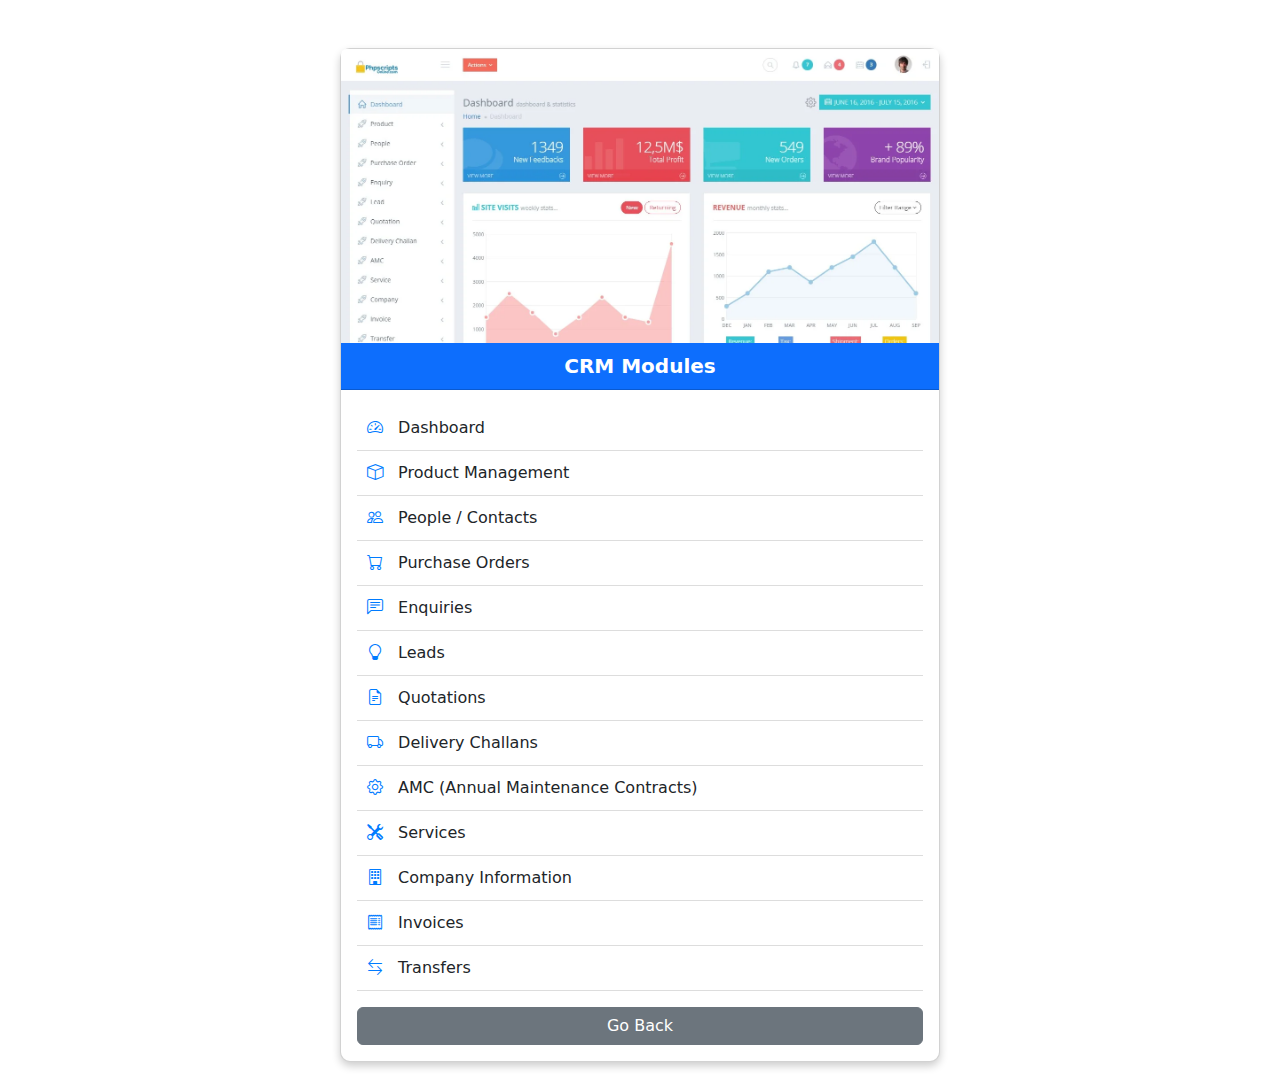
<file: crm-details.html>
<!DOCTYPE html>
<html lang="en">
<head>
    <meta charset="UTF-8">
    <meta name="viewport" content="width=device-width, initial-scale=1.0">
    <title>CRM Modules</title>
    <link rel="stylesheet" href="https://cdn.jsdelivr.net/npm/bootstrap@5.3.2/dist/css/bootstrap.min.css">
    <link rel="stylesheet" href="https://cdn.jsdelivr.net/npm/bootstrap-icons/font/bootstrap-icons.css">
    <style>
        .card {
            max-width: 600px;
            margin: 20px auto;
            box-shadow: 0 4px 8px rgba(0, 0, 0, 0.2);
            border-radius: 10px;
        }
        .card-header {
            font-size: 20px;
            font-weight: bold;
        }
        .module-list {
            list-style: none;
            padding: 0;
        }
        .module-list li {
            padding: 10px;
            border-bottom: 1px solid #ddd;
        }
        .module-list i {
            margin-right: 10px;
            color: #007bff;
        }
    </style>
</head>
<body>

<div class="container mt-5">
    <div class="card">
        <img src="assets/img/portfolio/CRM-Software.jpg" class="card-img-top" alt="CRM">
        <div class="card-header text-center bg-primary text-white">
            CRM Modules
        </div>
        <div class="card-body">
            <ul class="module-list">
                <li><i class="bi bi-speedometer2"></i> Dashboard</li>
                <li><i class="bi bi-box"></i> Product Management</li>
                <li><i class="bi bi-people"></i> People / Contacts</li>
                <li><i class="bi bi-cart"></i> Purchase Orders</li>
                <li><i class="bi bi-chat-left-text"></i> Enquiries</li>
                <li><i class="bi bi-lightbulb"></i> Leads</li>
                <li><i class="bi bi-file-earmark-text"></i> Quotations</li>
                <li><i class="bi bi-truck"></i> Delivery Challans</li>
                <li><i class="bi bi-gear"></i> AMC (Annual Maintenance Contracts)</li>
                <li><i class="bi bi-tools"></i> Services</li>
                <li><i class="bi bi-building"></i> Company Information</li>
                <li><i class="bi bi-receipt"></i> Invoices</li>
                <li><i class="bi bi-arrow-left-right"></i> Transfers</li>
            </ul>
            <a href="index.html" class="btn btn-secondary w-100">Go Back</a>
        </div>
    </div>
</div>

<script src="https://cdn.jsdelivr.net/npm/bootstrap@5.3.2/dist/js/bootstrap.bundle.min.js"></script>
</body>
</html>
</file>
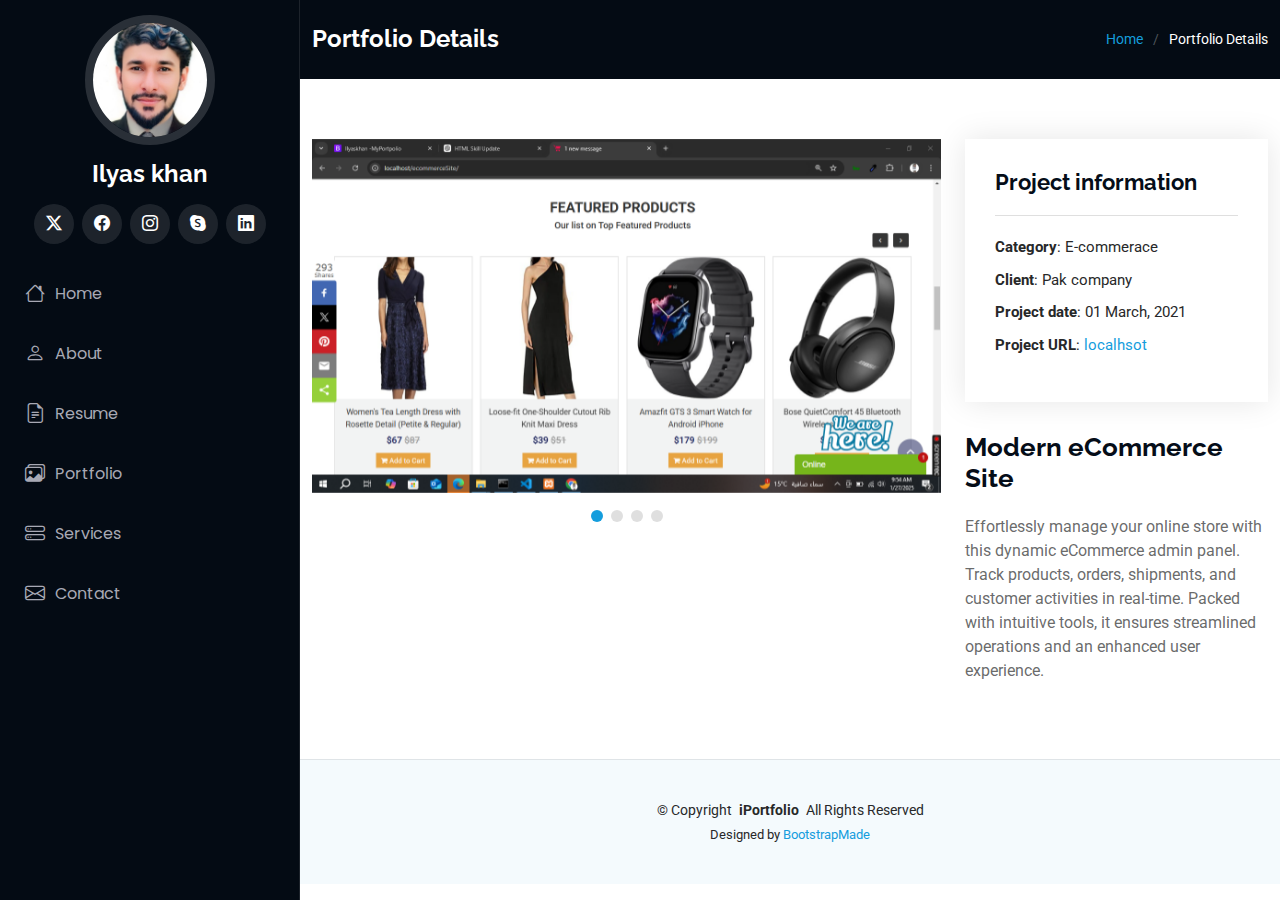
<file: portfolio-details.html>
<!DOCTYPE html>
<html lang="en">

<head>
  <meta charset="utf-8">
  <meta content="width=device-width, initial-scale=1.0" name="viewport">
  <title>Ilyaskhan -MyPortpolio</title>
  <meta content="" name="description">
  <meta content="" name="keywords">

  <!-- Favicons -->
  <link href="assets/img/favicon.png" rel="icon">
  <link href="assets/img/apple-touch-icon.png" rel="apple-touch-icon">

  <!-- Fonts -->
  <link href="https://fonts.googleapis.com" rel="preconnect">
  <link href="https://fonts.gstatic.com" rel="preconnect" crossorigin>
  <link href="https://fonts.googleapis.com/css2?family=Roboto:ital,wght@0,100;0,300;0,400;0,500;0,700;0,900;1,100;1,300;1,400;1,500;1,700;1,900&family=Poppins:ital,wght@0,100;0,200;0,300;0,400;0,500;0,600;0,700;0,800;0,900;1,100;1,200;1,300;1,400;1,500;1,600;1,700;1,800;1,900&family=Raleway:ital,wght@0,100;0,200;0,300;0,400;0,500;0,600;0,700;0,800;0,900;1,100;1,200;1,300;1,400;1,500;1,600;1,700;1,800;1,900&display=swap" rel="stylesheet">

  <!-- Vendor CSS Files -->
  <link href="assets/vendor/bootstrap/css/bootstrap.min.css" rel="stylesheet">
  <link href="assets/vendor/bootstrap-icons/bootstrap-icons.css" rel="stylesheet">
  <link href="assets/vendor/aos/aos.css" rel="stylesheet">
  <link href="assets/vendor/glightbox/css/glightbox.min.css" rel="stylesheet">
  <link href="assets/vendor/swiper/swiper-bundle.min.css" rel="stylesheet">

  <!-- Main CSS File -->
  <link href="assets/css/main.css" rel="stylesheet">

  <!-- =======================================================
  * Template Name: iPortfolio
  * Template URL: https://bootstrapmade.com/iportfolio-bootstrap-portfolio-websites-template/
  * Updated: Jun 29 2024 with Bootstrap v5.3.3
  * Author: BootstrapMade.com
  * License: https://bootstrapmade.com/license/
  ======================================================== -->
</head>

<body class="portfolio-details-page">

  <header id="header" class="header dark-background d-flex flex-column">
    <i class="header-toggle d-xl-none bi bi-list"></i>

    <div class="profile-img">
      <img src="assets/img/iluyaso.jpeg" alt="" class="img-fluid rounded-circle">
    </div>

    <a href="index.html" class="logo d-flex align-items-center justify-content-center">
      <!-- Uncomment the line below if you also wish to use an image logo -->
      <!-- <img src="assets/img/logo.png" alt=""> -->
      <h1 class="sitename">Ilyas khan</h1>
    </a>
    <div class="social-links text-center">
      <a href="#" class="twitter"><i class="bi bi-twitter-x"></i></a>
      <a href="#" class="facebook"><i class="bi bi-facebook"></i></a>
      <a href="#" class="instagram"><i class="bi bi-instagram"></i></a>
      <a href="#" class="google-plus"><i class="bi bi-skype"></i></a>
      <a href="#" class="linkedin"><i class="bi bi-linkedin"></i></a>
    </div>

    <nav id="navmenu" class="navmenu">
      <ul>
        <li><a href="https://mrilyaskhan.github.io/ilyasportfolio/#hero"><i class="bi bi-house navicon"></i>Home</a></li>
        <li><a href="https://mrilyaskhan.github.io/ilyasportfolio/#about"><i class="bi bi-person navicon"></i> About</a></li>
        <li><a href="https://mrilyaskhan.github.io/ilyasportfolio/#resume"><i class="bi bi-file-earmark-text navicon"></i> Resume</a></li>
        <li><a href="https://mrilyaskhan.github.io/ilyasportfolio/#portfolio"><i class="bi bi-images navicon"></i> Portfolio</a></li>
        <li><a href="https://mrilyaskhan.github.io/ilyasportfolio/#services"><i class="bi bi-hdd-stack navicon"></i> Services</a></li>
        <li><a href="#contact"><i class="bi bi-envelope navicon"></i> Contact</a></li>
      </ul>
    </nav>

  </header>

  <main class="main">

    <!-- Page Title -->
    <div class="page-title dark-background">
      <div class="container d-lg-flex justify-content-between align-items-center">
        <h1 class="mb-2 mb-lg-0">Portfolio Details</h1>
        <nav class="breadcrumbs">
          <ol>
            <li><a href="index.html">Home</a></li>
            <li class="current">Portfolio Details</li>
          </ol>
        </nav>
      </div>
    </div><!-- End Page Title -->

    <!-- Portfolio Details Section -->
    <section id="portfolio-details" class="portfolio-details section">

      <div class="container" data-aos="fade-up" data-aos-delay="100">

        <div class="row gy-4">

          <div class="col-lg-8">
            <div class="portfolio-details-slider swiper init-swiper">

              <script type="application/json" class="swiper-config">
                {
                  "loop": true,
                  "speed": 600,
                  "autoplay": {
                    "delay": 5000
                  },
                  "slidesPerView": "auto",
                  "pagination": {
                    "el": ".swiper-pagination",
                    "type": "bullets",
                    "clickable": true
                  }
                }
              </script>

              <div class="swiper-wrapper align-items-center">

                <div class="swiper-slide">
                  <img src="assets/img/portfolio/e2.png" alt="">
                </div>

                <div class="swiper-slide">
                  <img src="assets/img/portfolio/e4.png" alt="">
                </div>

                <div class="swiper-slide">
                  <img src="assets/img/portfolio/e5.png" alt="">
                </div>

                <div class="swiper-slide">
                  <img src="assets/img/portfolio/e6.png" alt="">
                </div>

              </div>
              <div class="swiper-pagination"></div>
            </div>
          </div>

          <div class="col-lg-4">
            <div class="portfolio-info" data-aos="fade-up" data-aos-delay="200">
              <h3>Project information</h3>
              <ul>
                <li><strong>Category</strong>: E-commerace</li>
                <li><strong>Client</strong>: Pak company</li>
                <li><strong>Project date</strong>: 01 March, 2021</li>
                <li><strong>Project URL</strong>: <a href="#">localhsot</a></li>
              </ul>
            </div>
            <div class="portfolio-description" data-aos="fade-up" data-aos-delay="300">
              <h2>Modern eCommerce Site</h2>
              <p>
                Effortlessly manage your online store with this dynamic eCommerce admin panel. Track products, orders, shipments, and customer activities in real-time. Packed with intuitive tools, it ensures streamlined operations and an enhanced user experience.
              </p>
            </div>
          </div>

        </div>

      </div>

    </section><!-- /Portfolio Details Section -->

  </main>

  <footer id="footer" class="footer position-relative light-background">

    <div class="container">
      <div class="copyright text-center ">
        <p>© <span>Copyright</span> <strong class="px-1 sitename">iPortfolio</strong> <span>All Rights Reserved</span></p>
      </div>
      <div class="credits">
        <!-- All the links in the footer should remain intact. -->
        <!-- You can delete the links only if you've purchased the pro version. -->
        <!-- Licensing information: https://bootstrapmade.com/license/ -->
        <!-- Purchase the pro version with working PHP/AJAX contact form: [buy-url] -->
        Designed by <a href="https://bootstrapmade.com/">BootstrapMade</a>
      </div>
    </div>

  </footer>

  <!-- Scroll Top -->
  <a href="#" id="scroll-top" class="scroll-top d-flex align-items-center justify-content-center"><i class="bi bi-arrow-up-short"></i></a>

  <!-- Preloader -->
  <div id="preloader"></div>

  <!-- Vendor JS Files -->
  <script src="assets/vendor/bootstrap/js/bootstrap.bundle.min.js"></script>
  <script src="assets/vendor/php-email-form/validate.js"></script>
  <script src="assets/vendor/aos/aos.js"></script>
  <script src="assets/vendor/typed.js/typed.umd.js"></script>
  <script src="assets/vendor/purecounter/purecounter_vanilla.js"></script>
  <script src="assets/vendor/waypoints/noframework.waypoints.js"></script>
  <script src="assets/vendor/glightbox/js/glightbox.min.js"></script>
  <script src="assets/vendor/imagesloaded/imagesloaded.pkgd.min.js"></script>
  <script src="assets/vendor/isotope-layout/isotope.pkgd.min.js"></script>
  <script src="assets/vendor/swiper/swiper-bundle.min.js"></script>

  <!-- Main JS File -->
  <script src="assets/js/main.js"></script>

</body>

</html>
</file>
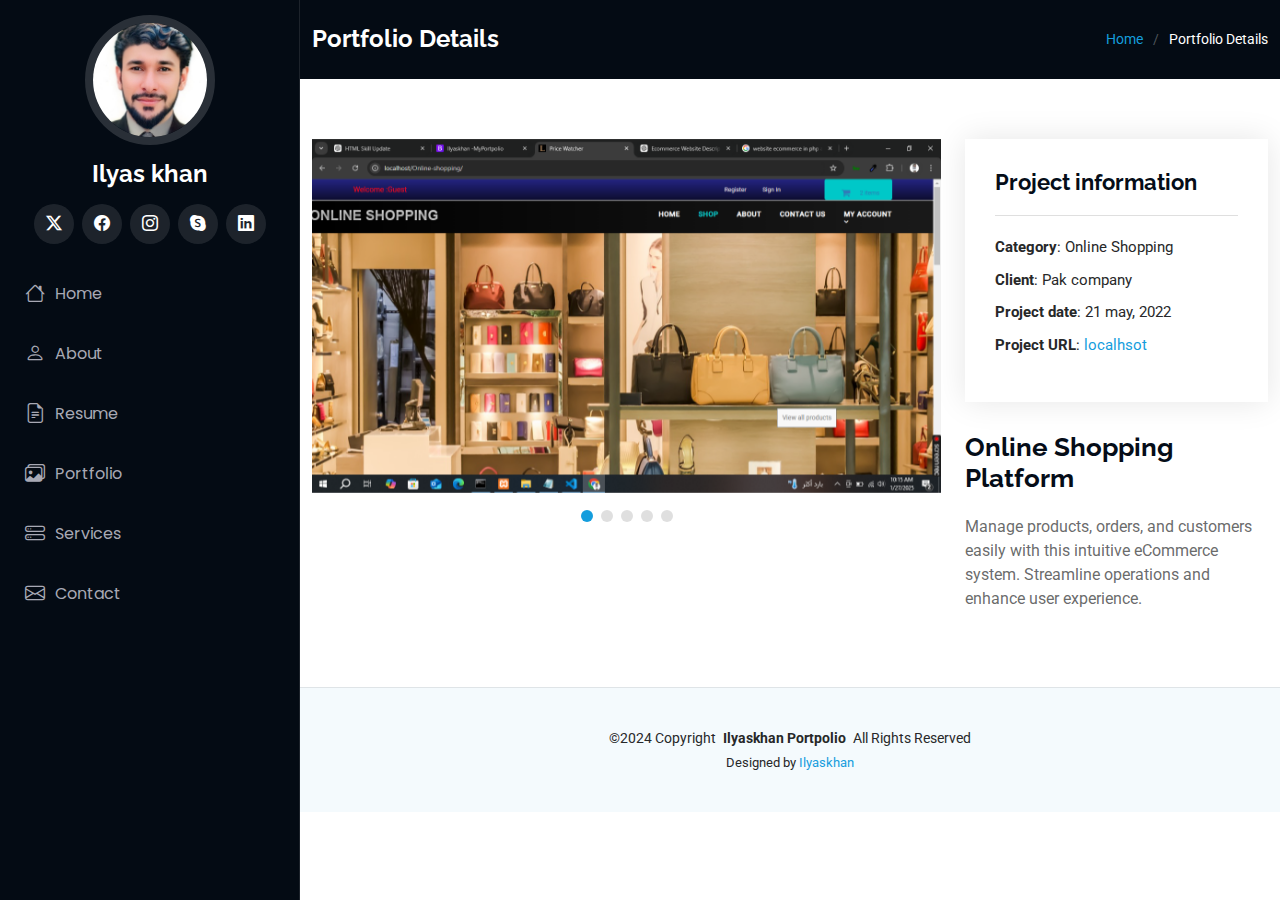
<file: portfolio-details1.html>
<!DOCTYPE html>
<html lang="en">

<head>
  <meta charset="utf-8">
  <meta content="width=device-width, initial-scale=1.0" name="viewport">
  <title>Ilyaskhan -MyPortpolio</title>
  <meta content="" name="description">
  <meta content="" name="keywords">

  <!-- Favicons -->
  <link href="assets/img/favicon.png" rel="icon">
  <link href="assets/img/apple-touch-icon.png" rel="apple-touch-icon">

  <!-- Fonts -->
  <link href="https://fonts.googleapis.com" rel="preconnect">
  <link href="https://fonts.gstatic.com" rel="preconnect" crossorigin>
  <link href="https://fonts.googleapis.com/css2?family=Roboto:ital,wght@0,100;0,300;0,400;0,500;0,700;0,900;1,100;1,300;1,400;1,500;1,700;1,900&family=Poppins:ital,wght@0,100;0,200;0,300;0,400;0,500;0,600;0,700;0,800;0,900;1,100;1,200;1,300;1,400;1,500;1,600;1,700;1,800;1,900&family=Raleway:ital,wght@0,100;0,200;0,300;0,400;0,500;0,600;0,700;0,800;0,900;1,100;1,200;1,300;1,400;1,500;1,600;1,700;1,800;1,900&display=swap" rel="stylesheet">

  <!-- Vendor CSS Files -->
  <link href="assets/vendor/bootstrap/css/bootstrap.min.css" rel="stylesheet">
  <link href="assets/vendor/bootstrap-icons/bootstrap-icons.css" rel="stylesheet">
  <link href="assets/vendor/aos/aos.css" rel="stylesheet">
  <link href="assets/vendor/glightbox/css/glightbox.min.css" rel="stylesheet">
  <link href="assets/vendor/swiper/swiper-bundle.min.css" rel="stylesheet">

  <!-- Main CSS File -->
  <link href="assets/css/main.css" rel="stylesheet">

  <!-- =======================================================
  * Template Name: iPortfolio
  * Template URL: https://bootstrapmade.com/iportfolio-bootstrap-portfolio-websites-template/
  * Updated: Jun 29 2024 with Bootstrap v5.3.3
  * Author: BootstrapMade.com
  * License: https://bootstrapmade.com/license/
  ======================================================== -->
</head>

<body class="portfolio-details-page">

  <header id="header" class="header dark-background d-flex flex-column">
    <i class="header-toggle d-xl-none bi bi-list"></i>

    <div class="profile-img">
      <img src="assets/img/iluyaso.jpeg" alt="" class="img-fluid rounded-circle">
    </div>

    <a href="index.html" class="logo d-flex align-items-center justify-content-center">
      <!-- Uncomment the line below if you also wish to use an image logo -->
      <!-- <img src="assets/img/logo.png" alt=""> -->
      <h1 class="sitename">Ilyas khan</h1>
    </a>
    <div class="social-links text-center">
      <a href="#" class="twitter"><i class="bi bi-twitter-x"></i></a>
      <a href="#" class="facebook"><i class="bi bi-facebook"></i></a>
      <a href="#" class="instagram"><i class="bi bi-instagram"></i></a>
      <a href="#" class="google-plus"><i class="bi bi-skype"></i></a>
      <a href="#" class="linkedin"><i class="bi bi-linkedin"></i></a>
    </div>

    <nav id="navmenu" class="navmenu">
      <ul>
        <li><a href="https://mrilyaskhan.github.io/ilyasportfolio/#hero"><i class="bi bi-house navicon"></i>Home</a></li>
        <li><a href="https://mrilyaskhan.github.io/ilyasportfolio/#about"><i class="bi bi-person navicon"></i> About</a></li>
        <li><a href="https://mrilyaskhan.github.io/ilyasportfolio/#resume"><i class="bi bi-file-earmark-text navicon"></i> Resume</a></li>
        <li><a href="https://mrilyaskhan.github.io/ilyasportfolio/#portfolio"><i class="bi bi-images navicon"></i> Portfolio</a></li>
        <li><a href="https://mrilyaskhan.github.io/ilyasportfolio/#services"><i class="bi bi-hdd-stack navicon"></i> Services</a></li>
        
        <li><a href="#contact"><i class="bi bi-envelope navicon"></i> Contact</a></li>
      </ul>
    </nav>

  </header>

  <main class="main">

    <!-- Page Title -->
    <div class="page-title dark-background">
      <div class="container d-lg-flex justify-content-between align-items-center">
        <h1 class="mb-2 mb-lg-0">Portfolio Details</h1>
        <nav class="breadcrumbs">
          <ol>
            <li><a href="index.html">Home</a></li>
            <li class="current">Portfolio Details</li>
          </ol>
        </nav>
      </div>
    </div><!-- End Page Title -->

    <!-- Portfolio Details Section -->
    <section id="portfolio-details" class="portfolio-details section">

      <div class="container" data-aos="fade-up" data-aos-delay="100">

        <div class="row gy-4">

          <div class="col-lg-8">
            <div class="portfolio-details-slider swiper init-swiper">

              <script type="application/json" class="swiper-config">
                {
                  "loop": true,
                  "speed": 600,
                  "autoplay": {
                    "delay": 5000
                  },
                  "slidesPerView": "auto",
                  "pagination": {
                    "el": ".swiper-pagination",
                    "type": "bullets",
                    "clickable": true
                  }
                }
              </script>

              <div class="swiper-wrapper align-items-center">

                <div class="swiper-slide">
                  <img src="assets/img/portfolio/online1.png" alt="">
                </div>

                <div class="swiper-slide">
                  <img src="assets/img/portfolio/online2.png" alt="">
                </div>

                <div class="swiper-slide">
                  <img src="assets/img/portfolio/online3.png" alt="">
                </div>

                <div class="swiper-slide">
                  <img src="assets/img/portfolio/online4.png" alt="">
                </div>
                
                <div class="swiper-slide">
                    <img src="assets/img/portfolio/online5.png" alt="">
                  </div>
              </div>
              <div class="swiper-pagination"></div>
            </div>
          </div>

          <div class="col-lg-4">
            <div class="portfolio-info" data-aos="fade-up" data-aos-delay="200">
              <h3>Project information</h3>
              <ul>
                <li><strong>Category</strong>: Online Shopping</li>
                <li><strong>Client</strong>: Pak company</li>
                <li><strong>Project date</strong>: 21 may, 2022</li>
                <li><strong>Project URL</strong>: <a href="#">localhsot</a></li>
              </ul>
            </div>
            <div class="portfolio-description" data-aos="fade-up" data-aos-delay="300">
                <h2>Online Shopping Platform</h2>
                <p>
                    Manage products, orders, and customers easily with this intuitive eCommerce system. Streamline operations and enhance user experience.
                </p>
            </div>
          </div>

        </div>

      </div>

    </section><!-- /Portfolio Details Section -->

  </main>

  <footer id="footer" class="footer position-relative light-background">

    <div class="container">
        <div class="copyright text-center ">
          <p>©2024 <span>Copyright</span> <strong class="px-1 sitename">Ilyaskhan Portpolio</strong> <span>All Rights Reserved</span></p>
        </div>
        <div class="credits">
          <!-- All the links in the footer should remain intact. -->
          <!-- You can delete the links only if you've purchased the pro version. -->
          <!-- Licensing information: https://bootstrapmade.com/license/ -->
          <!-- Purchase the pro version with working PHP/AJAX contact form: [buy-url] -->
          Designed by <a href="https://www.linkedin.com/in/mrilyaskhaan/">Ilyaskhan</a>
        </div>
      </div>
  </footer>

  <!-- Scroll Top -->
  <a href="#" id="scroll-top" class="scroll-top d-flex align-items-center justify-content-center"><i class="bi bi-arrow-up-short"></i></a>

  <!-- Preloader -->
  <div id="preloader"></div>

  <!-- Vendor JS Files -->
  <script src="assets/vendor/bootstrap/js/bootstrap.bundle.min.js"></script>
  <script src="assets/vendor/php-email-form/validate.js"></script>
  <script src="assets/vendor/aos/aos.js"></script>
  <script src="assets/vendor/typed.js/typed.umd.js"></script>
  <script src="assets/vendor/purecounter/purecounter_vanilla.js"></script>
  <script src="assets/vendor/waypoints/noframework.waypoints.js"></script>
  <script src="assets/vendor/glightbox/js/glightbox.min.js"></script>
  <script src="assets/vendor/imagesloaded/imagesloaded.pkgd.min.js"></script>
  <script src="assets/vendor/isotope-layout/isotope.pkgd.min.js"></script>
  <script src="assets/vendor/swiper/swiper-bundle.min.js"></script>

  <!-- Main JS File -->
  <script src="assets/js/main.js"></script>

</body>

</html>x
</file>
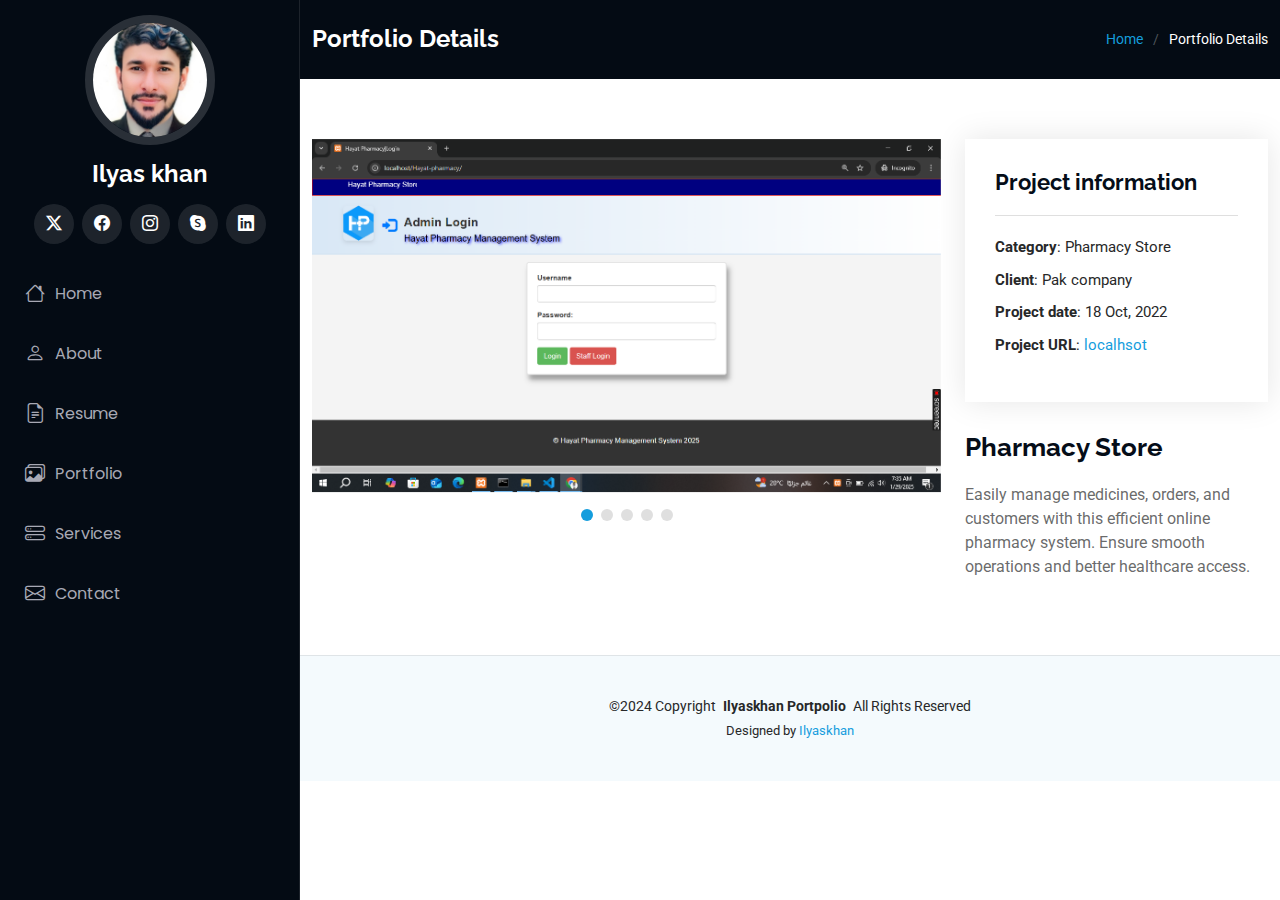
<file: portfolio-details2.html>
<!DOCTYPE html>
<html lang="en">

<head>
  <meta charset="utf-8">
  <meta content="width=device-width, initial-scale=1.0" name="viewport">
  <title>Ilyaskhan -MyPortpolio</title>
  <meta content="" name="description">
  <meta content="" name="keywords">

  <!-- Favicons -->
  <link href="assets/img/favicon.png" rel="icon">
  <link href="assets/img/apple-touch-icon.png" rel="apple-touch-icon">

  <!-- Fonts -->
  <link href="https://fonts.googleapis.com" rel="preconnect">
  <link href="https://fonts.gstatic.com" rel="preconnect" crossorigin>
  <link href="https://fonts.googleapis.com/css2?family=Roboto:ital,wght@0,100;0,300;0,400;0,500;0,700;0,900;1,100;1,300;1,400;1,500;1,700;1,900&family=Poppins:ital,wght@0,100;0,200;0,300;0,400;0,500;0,600;0,700;0,800;0,900;1,100;1,200;1,300;1,400;1,500;1,600;1,700;1,800;1,900&family=Raleway:ital,wght@0,100;0,200;0,300;0,400;0,500;0,600;0,700;0,800;0,900;1,100;1,200;1,300;1,400;1,500;1,600;1,700;1,800;1,900&display=swap" rel="stylesheet">

  <!-- Vendor CSS Files -->
  <link href="assets/vendor/bootstrap/css/bootstrap.min.css" rel="stylesheet">
  <link href="assets/vendor/bootstrap-icons/bootstrap-icons.css" rel="stylesheet">
  <link href="assets/vendor/aos/aos.css" rel="stylesheet">
  <link href="assets/vendor/glightbox/css/glightbox.min.css" rel="stylesheet">
  <link href="assets/vendor/swiper/swiper-bundle.min.css" rel="stylesheet">

  <!-- Main CSS File -->
  <link href="assets/css/main.css" rel="stylesheet">

  <!-- =======================================================
  * Template Name: iPortfolio
  * Template URL: https://bootstrapmade.com/iportfolio-bootstrap-portfolio-websites-template/
  * Updated: Jun 29 2024 with Bootstrap v5.3.3
  * Author: BootstrapMade.com
  * License: https://bootstrapmade.com/license/
  ======================================================== -->
</head>

<body class="portfolio-details-page">

  <header id="header" class="header dark-background d-flex flex-column">
    <i class="header-toggle d-xl-none bi bi-list"></i>

    <div class="profile-img">
      <img src="assets/img/iluyaso.jpeg" alt="" class="img-fluid rounded-circle">
    </div>

    <a href="index.html" class="logo d-flex align-items-center justify-content-center">
      <!-- Uncomment the line below if you also wish to use an image logo -->
      <!-- <img src="assets/img/logo.png" alt=""> -->
      <h1 class="sitename">Ilyas khan</h1>
    </a>
    <div class="social-links text-center">
      <a href="#" class="twitter"><i class="bi bi-twitter-x"></i></a>
      <a href="#" class="facebook"><i class="bi bi-facebook"></i></a>
      <a href="#" class="instagram"><i class="bi bi-instagram"></i></a>
      <a href="#" class="google-plus"><i class="bi bi-skype"></i></a>
      <a href="#" class="linkedin"><i class="bi bi-linkedin"></i></a>
    </div>

    <nav id="navmenu" class="navmenu">
      <ul>
        <li><a href="https://mrilyaskhan.github.io/ilyasportfolio/#hero"><i class="bi bi-house navicon"></i>Home</a></li>
        <li><a href="https://mrilyaskhan.github.io/ilyasportfolio/#about"><i class="bi bi-person navicon"></i> About</a></li>
        <li><a href="https://mrilyaskhan.github.io/ilyasportfolio/#resume"><i class="bi bi-file-earmark-text navicon"></i> Resume</a></li>
        <li><a href="https://mrilyaskhan.github.io/ilyasportfolio/#portfolio"><i class="bi bi-images navicon"></i> Portfolio</a></li>
        <li><a href="https://mrilyaskhan.github.io/ilyasportfolio/#services"><i class="bi bi-hdd-stack navicon"></i> Services</a></li>
       
        <li><a href="#contact"><i class="bi bi-envelope navicon"></i> Contact</a></li>
      </ul>
    </nav>

  </header>

  <main class="main">

    <!-- Page Title -->
    <div class="page-title dark-background">
      <div class="container d-lg-flex justify-content-between align-items-center">
        <h1 class="mb-2 mb-lg-0">Portfolio Details</h1>
        <nav class="breadcrumbs">
          <ol>
            <li><a href="index.html">Home</a></li>
            <li class="current">Portfolio Details</li>
          </ol>
        </nav>
      </div>
    </div><!-- End Page Title -->

    <!-- Portfolio Details Section -->
    <section id="portfolio-details" class="portfolio-details section">

      <div class="container" data-aos="fade-up" data-aos-delay="100">

        <div class="row gy-4">

          <div class="col-lg-8">
            <div class="portfolio-details-slider swiper init-swiper">

              <script type="application/json" class="swiper-config">
                {
                  "loop": true,
                  "speed": 600,
                  "autoplay": {
                    "delay": 5000
                  },
                  "slidesPerView": 1,
                  "pagination": {
                    "el": ".swiper-pagination",
                    "type": "bullets",
                    "clickable": true
                  }
                }
              </script>

              <div class="swiper-wrapper align-items-center">

                <div class="swiper-slide">
                  <img src="assets/img/portfolio/pharmacy1.png" alt="">
                </div>

                <div class="swiper-slide">
                  <img src="assets/img/portfolio/pharmacy2.png" alt="">
                </div>

                <div class="swiper-slide">
                  <img src="assets/img/portfolio/pharmacy3.png" alt="">
                </div>

                <div class="swiper-slide">
                  <img src="assets/img/portfolio/pharmacy4.png" alt="">
                </div>
                
                <div class="swiper-slide">
                    <img src="assets/img/portfolio/pharmacy5.png" alt="">
                  </div>
              </div>
              
              <div class="swiper-pagination"></div>
            </div>
          </div>

          <div class="col-lg-4">
            <div class="portfolio-info" data-aos="fade-up" data-aos-delay="200">
              <h3>Project information</h3>
              <ul>
                <li><strong>Category</strong>: Pharmacy Store</li>
                <li><strong>Client</strong>: Pak company</li>
                <li><strong>Project date</strong>: 18 Oct, 2022</li>
                <li><strong>Project URL</strong>: <a href="#">localhsot</a></li>
              </ul>
            </div>
            <div class="portfolio-description" data-aos="fade-up" data-aos-delay="300">
                <h2>Pharmacy Store</h2>
                <p>
                    Easily manage medicines, orders, and customers with this efficient online pharmacy system. Ensure smooth operations and better healthcare access.
                </p>
            </div>
          </div>

        </div>

      </div>

    </section><!-- /Portfolio Details Section -->

  </main>

  <footer id="footer" class="footer position-relative light-background">

    <div class="container">
        <div class="copyright text-center ">
          <p>©2024 <span>Copyright</span> <strong class="px-1 sitename">Ilyaskhan Portpolio</strong> <span>All Rights Reserved</span></p>
        </div>
        <div class="credits">
          <!-- All the links in the footer should remain intact. -->
          <!-- You can delete the links only if you've purchased the pro version. -->
          <!-- Licensing information: https://bootstrapmade.com/license/ -->
          <!-- Purchase the pro version with working PHP/AJAX contact form: [buy-url] -->
          Designed by <a href="https://www.linkedin.com/in/mrilyaskhaan/">Ilyaskhan</a>
        </div>
      </div>
  </footer>

  <!-- Scroll Top -->
  <a href="#" id="scroll-top" class="scroll-top d-flex align-items-center justify-content-center"><i class="bi bi-arrow-up-short"></i></a>

  <!-- Preloader -->
  <div id="preloader"></div>

  <!-- Vendor JS Files -->
  <script src="assets/vendor/bootstrap/js/bootstrap.bundle.min.js"></script>
  <script src="assets/vendor/php-email-form/validate.js"></script>
  <script src="assets/vendor/aos/aos.js"></script>
  <script src="assets/vendor/typed.js/typed.umd.js"></script>
  <script src="assets/vendor/purecounter/purecounter_vanilla.js"></script>
  <script src="assets/vendor/waypoints/noframework.waypoints.js"></script>
  <script src="assets/vendor/glightbox/js/glightbox.min.js"></script>
  <script src="assets/vendor/imagesloaded/imagesloaded.pkgd.min.js"></script>
  <script src="assets/vendor/isotope-layout/isotope.pkgd.min.js"></script>
  <script src="assets/vendor/swiper/swiper-bundle.min.js"></script>

  <!-- Main JS File -->
  <script src="assets/js/main.js"></script>

</body>

</html>x
</file>
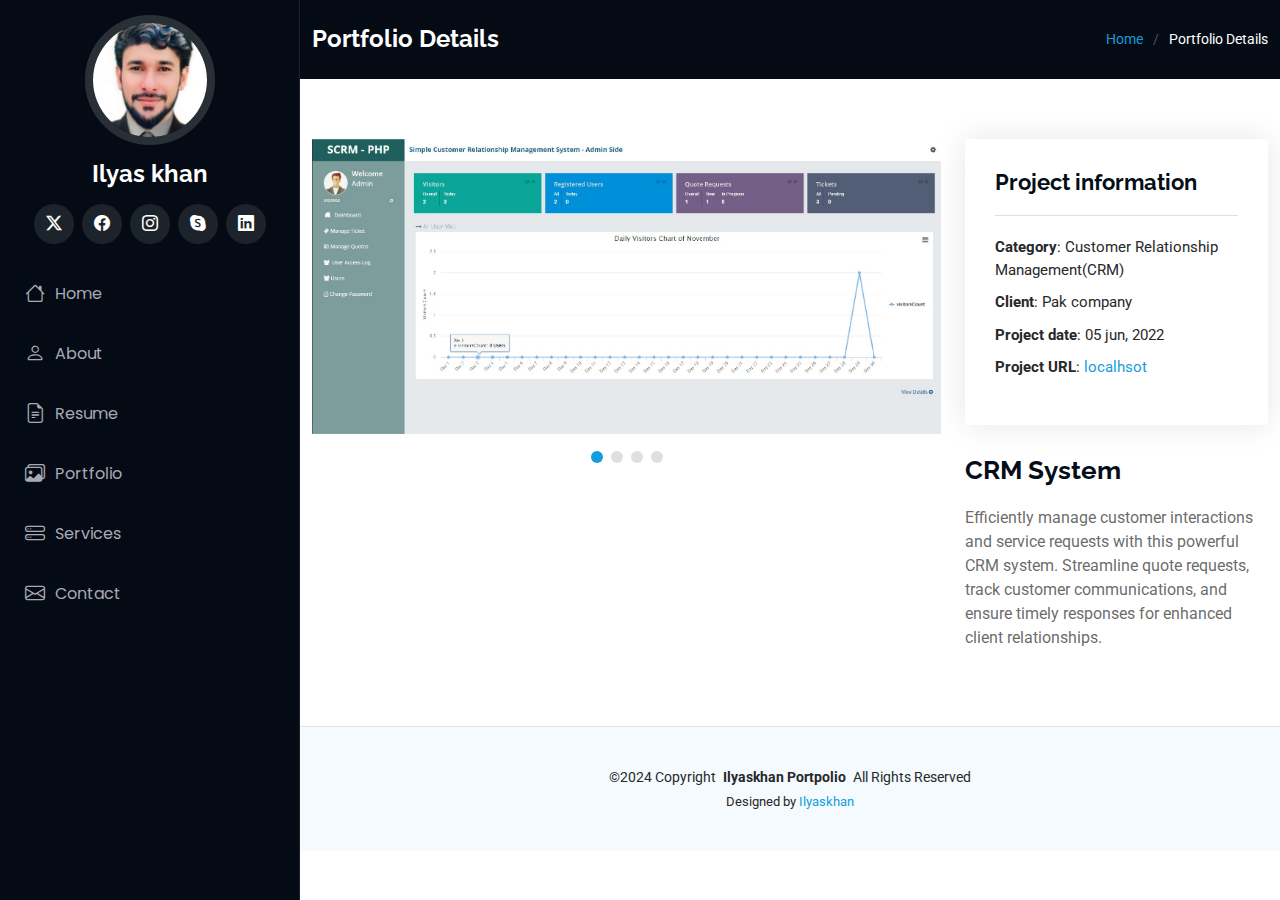
<file: portfolio-details3.html>
<!DOCTYPE html>
<html lang="en">

<head>
  <meta charset="utf-8">
  <meta content="width=device-width, initial-scale=1.0" name="viewport">
  <title>Ilyaskhan -MyPortpolio</title>
  <meta content="" name="description">
  <meta content="" name="keywords">

  <!-- Favicons -->
  <link href="assets/img/favicon.png" rel="icon">
  <link href="assets/img/apple-touch-icon.png" rel="apple-touch-icon">

  <!-- Fonts -->
  <link href="https://fonts.googleapis.com" rel="preconnect">
  <link href="https://fonts.gstatic.com" rel="preconnect" crossorigin>
  <link href="https://fonts.googleapis.com/css2?family=Roboto:ital,wght@0,100;0,300;0,400;0,500;0,700;0,900;1,100;1,300;1,400;1,500;1,700;1,900&family=Poppins:ital,wght@0,100;0,200;0,300;0,400;0,500;0,600;0,700;0,800;0,900;1,100;1,200;1,300;1,400;1,500;1,600;1,700;1,800;1,900&family=Raleway:ital,wght@0,100;0,200;0,300;0,400;0,500;0,600;0,700;0,800;0,900;1,100;1,200;1,300;1,400;1,500;1,600;1,700;1,800;1,900&display=swap" rel="stylesheet">

  <!-- Vendor CSS Files -->
  <link href="assets/vendor/bootstrap/css/bootstrap.min.css" rel="stylesheet">
  <link href="assets/vendor/bootstrap-icons/bootstrap-icons.css" rel="stylesheet">
  <link href="assets/vendor/aos/aos.css" rel="stylesheet">
  <link href="assets/vendor/glightbox/css/glightbox.min.css" rel="stylesheet">
  <link href="assets/vendor/swiper/swiper-bundle.min.css" rel="stylesheet">

  <!-- Main CSS File -->
  <link href="assets/css/main.css" rel="stylesheet">

  <!-- =======================================================
  * Template Name: iPortfolio
  * Template URL: https://bootstrapmade.com/iportfolio-bootstrap-portfolio-websites-template/
  * Updated: Jun 29 2024 with Bootstrap v5.3.3
  * Author: BootstrapMade.com
  * License: https://bootstrapmade.com/license/
  ======================================================== -->
</head>

<body class="portfolio-details-page">

  <header id="header" class="header dark-background d-flex flex-column">
    <i class="header-toggle d-xl-none bi bi-list"></i>

    <div class="profile-img">
      <img src="assets/img/iluyaso.jpeg" alt="" class="img-fluid rounded-circle">
    </div>

    <a href="index.html" class="logo d-flex align-items-center justify-content-center">
      <!-- Uncomment the line below if you also wish to use an image logo -->
      <!-- <img src="assets/img/logo.png" alt=""> -->
      <h1 class="sitename">Ilyas khan</h1>
    </a>
    <div class="social-links text-center">
      <a href="#" class="twitter"><i class="bi bi-twitter-x"></i></a>
      <a href="#" class="facebook"><i class="bi bi-facebook"></i></a>
      <a href="#" class="instagram"><i class="bi bi-instagram"></i></a>
      <a href="#" class="google-plus"><i class="bi bi-skype"></i></a>
      <a href="#" class="linkedin"><i class="bi bi-linkedin"></i></a>
    </div>

    <nav id="navmenu" class="navmenu">
      <ul>
        <li><a href="https://mrilyaskhan.github.io/ilyasportfolio/#hero"><i class="bi bi-house navicon"></i>Home</a></li>
        <li><a href="https://mrilyaskhan.github.io/ilyasportfolio/#about"><i class="bi bi-person navicon"></i> About</a></li>
        <li><a href="https://mrilyaskhan.github.io/ilyasportfolio/#resume"><i class="bi bi-file-earmark-text navicon"></i> Resume</a></li>
        <li><a href="https://mrilyaskhan.github.io/ilyasportfolio/#portfolio"><i class="bi bi-images navicon"></i> Portfolio</a></li>
        <li><a href="https://mrilyaskhan.github.io/ilyasportfolio/#services"><i class="bi bi-hdd-stack navicon"></i> Services</a></li>
        <li><a href="#contact"><i class="bi bi-envelope navicon"></i> Contact</a></li>
      </ul>
    </nav>

  </header>

  <main class="main">

    <!-- Page Title -->
    <div class="page-title dark-background">
      <div class="container d-lg-flex justify-content-between align-items-center">
        <h1 class="mb-2 mb-lg-0">Portfolio Details</h1>
        <nav class="breadcrumbs">
          <ol>
            <li><a href="index.html">Home</a></li>
            <li class="current">Portfolio Details</li>
          </ol>
        </nav>
      </div>
    </div><!-- End Page Title -->

    <!-- Portfolio Details Section -->
    <section id="portfolio-details" class="portfolio-details section">

      <div class="container" data-aos="fade-up" data-aos-delay="100">

        <div class="row gy-4">

          <div class="col-lg-8">
            <div class="portfolio-details-slider swiper init-swiper">

              <script type="application/json" class="swiper-config">
                {
                  "loop": true,
                  "speed": 600,
                  "autoplay": {
                    "delay": 5000
                  },
                  "slidesPerView": 1,
                  "pagination": {
                    "el": ".swiper-pagination",
                    "type": "bullets",
                    "clickable": true
                  }
                }
              </script>

              <div class="swiper-wrapper align-items-center">

                <div class="swiper-slide">
                  <img src="assets/img/portfolio/crm2.jpg" alt="">
                </div>

                <div class="swiper-slide">
                  <img src="assets/img/portfolio/crm3.jpg" alt="">
                </div>

                <div class="swiper-slide">
                  <img src="assets/img/portfolio/crm4.jpg" alt="">
                </div>

                <div class="swiper-slide">
                  <img src="assets/img/portfolio/crm4.jpg" alt="">
                </div>
                
                
              </div>
              
              <div class="swiper-pagination"></div>
            </div>
          </div>

          <div class="col-lg-4">
            <div class="portfolio-info" data-aos="fade-up" data-aos-delay="200">
              <h3>Project information</h3>
              <ul>
                <li><strong>Category</strong>: Customer Relationship Management(CRM)</li>
                <li><strong>Client</strong>: Pak company</li>
                <li><strong>Project date</strong>: 05 jun, 2022</li>
                <li><strong>Project URL</strong>: <a href="#">localhsot</a></li>
              </ul>
            </div>
            <div class="portfolio-description" data-aos="fade-up" data-aos-delay="300">
                <h2>CRM System</h2>
                <p>
                    Efficiently manage customer interactions and service requests with this powerful CRM system. Streamline quote requests, track customer communications, and ensure timely responses for enhanced client relationships.
                </p>
            </div>
            
          </div>

        </div>

      </div>

    </section><!-- /Portfolio Details Section -->

  </main>

  <footer id="footer" class="footer position-relative light-background">

    <div class="container">
        <div class="copyright text-center ">
          <p>©2024 <span>Copyright</span> <strong class="px-1 sitename">Ilyaskhan Portpolio</strong> <span>All Rights Reserved</span></p>
        </div>
        <div class="credits">
          <!-- All the links in the footer should remain intact. -->
          <!-- You can delete the links only if you've purchased the pro version. -->
          <!-- Licensing information: https://bootstrapmade.com/license/ -->
          <!-- Purchase the pro version with working PHP/AJAX contact form: [buy-url] -->
          Designed by <a href="https://www.linkedin.com/in/mrilyaskhaan/">Ilyaskhan</a>
        </div>
      </div>
  </footer>

  <!-- Scroll Top -->
  <a href="#" id="scroll-top" class="scroll-top d-flex align-items-center justify-content-center"><i class="bi bi-arrow-up-short"></i></a>

  <!-- Preloader -->
  <div id="preloader"></div>

  <!-- Vendor JS Files -->
  <script src="assets/vendor/bootstrap/js/bootstrap.bundle.min.js"></script>
  <script src="assets/vendor/php-email-form/validate.js"></script>
  <script src="assets/vendor/aos/aos.js"></script>
  <script src="assets/vendor/typed.js/typed.umd.js"></script>
  <script src="assets/vendor/purecounter/purecounter_vanilla.js"></script>
  <script src="assets/vendor/waypoints/noframework.waypoints.js"></script>
  <script src="assets/vendor/glightbox/js/glightbox.min.js"></script>
  <script src="assets/vendor/imagesloaded/imagesloaded.pkgd.min.js"></script>
  <script src="assets/vendor/isotope-layout/isotope.pkgd.min.js"></script>
  <script src="assets/vendor/swiper/swiper-bundle.min.js"></script>

  <!-- Main JS File -->
  <script src="assets/js/main.js"></script>

</body>

</html>x
</file>
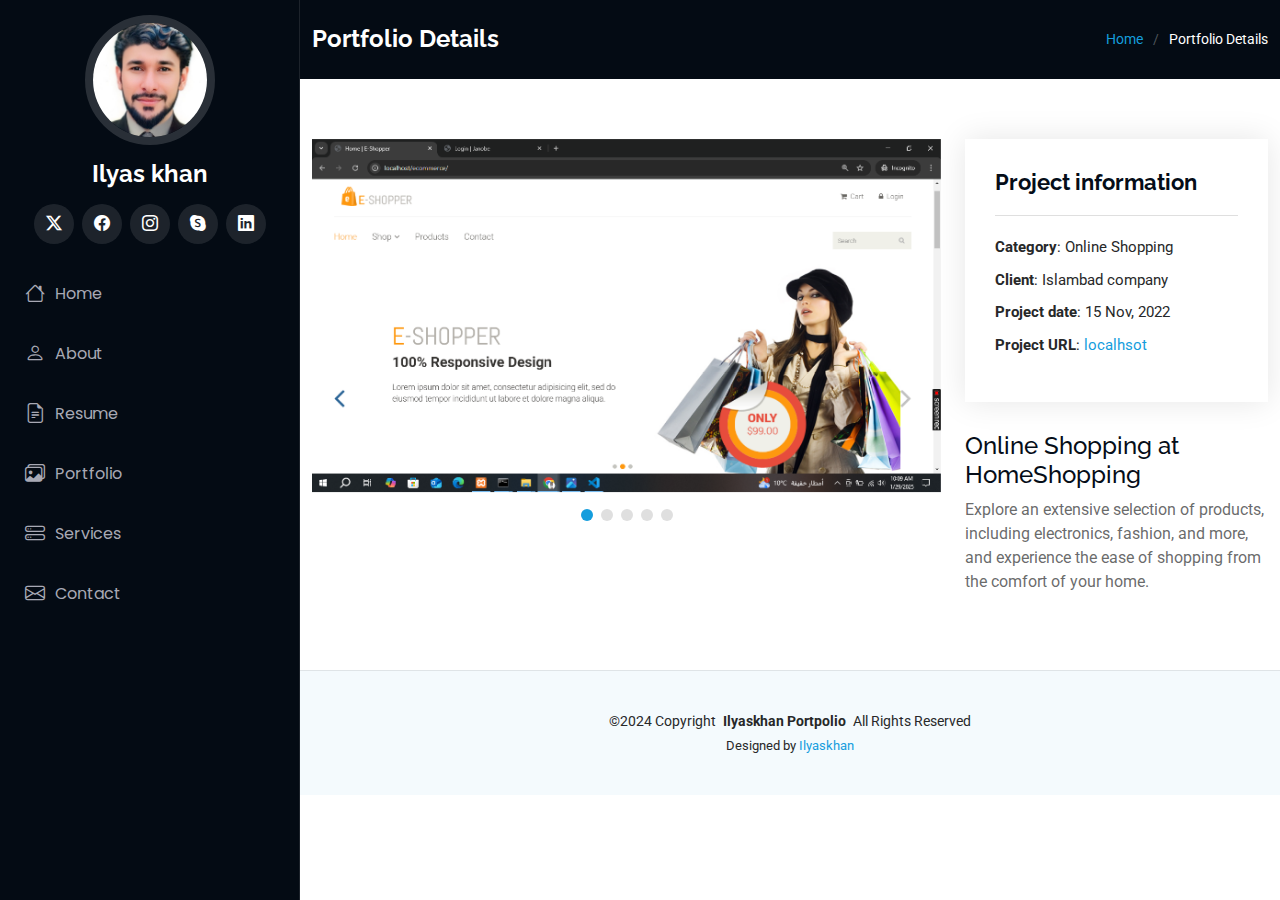
<file: portfolio-details4.html>
<!DOCTYPE html>
<html lang="en">

<head>
  <meta charset="utf-8">
  <meta content="width=device-width, initial-scale=1.0" name="viewport">
  <title>Ilyaskhan -MyPortpolio</title>
  <meta content="" name="description">
  <meta content="" name="keywords">

  <!-- Favicons -->
  <link href="assets/img/favicon.png" rel="icon">
  <link href="assets/img/apple-touch-icon.png" rel="apple-touch-icon">

  <!-- Fonts -->
  <link href="https://fonts.googleapis.com" rel="preconnect">
  <link href="https://fonts.gstatic.com" rel="preconnect" crossorigin>
  <link href="https://fonts.googleapis.com/css2?family=Roboto:ital,wght@0,100;0,300;0,400;0,500;0,700;0,900;1,100;1,300;1,400;1,500;1,700;1,900&family=Poppins:ital,wght@0,100;0,200;0,300;0,400;0,500;0,600;0,700;0,800;0,900;1,100;1,200;1,300;1,400;1,500;1,600;1,700;1,800;1,900&family=Raleway:ital,wght@0,100;0,200;0,300;0,400;0,500;0,600;0,700;0,800;0,900;1,100;1,200;1,300;1,400;1,500;1,600;1,700;1,800;1,900&display=swap" rel="stylesheet">

  <!-- Vendor CSS Files -->
  <link href="assets/vendor/bootstrap/css/bootstrap.min.css" rel="stylesheet">
  <link href="assets/vendor/bootstrap-icons/bootstrap-icons.css" rel="stylesheet">
  <link href="assets/vendor/aos/aos.css" rel="stylesheet">
  <link href="assets/vendor/glightbox/css/glightbox.min.css" rel="stylesheet">
  <link href="assets/vendor/swiper/swiper-bundle.min.css" rel="stylesheet">

  <!-- Main CSS File -->
  <link href="assets/css/main.css" rel="stylesheet">

  <!-- =======================================================
  * Template Name: iPortfolio
  * Template URL: https://bootstrapmade.com/iportfolio-bootstrap-portfolio-websites-template/
  * Updated: Jun 29 2024 with Bootstrap v5.3.3
  * Author: BootstrapMade.com
  * License: https://bootstrapmade.com/license/
  ======================================================== -->
</head>

<body class="portfolio-details-page">

  <header id="header" class="header dark-background d-flex flex-column">
    <i class="header-toggle d-xl-none bi bi-list"></i>

    <div class="profile-img">
      <img src="assets/img/iluyaso.jpeg" alt="" class="img-fluid rounded-circle">
    </div>

    <a href="index.html" class="logo d-flex align-items-center justify-content-center">
      <!-- Uncomment the line below if you also wish to use an image logo -->
      <!-- <img src="assets/img/logo.png" alt=""> -->
      <h1 class="sitename">Ilyas khan</h1>
    </a>
    <div class="social-links text-center">
      <a href="#" class="twitter"><i class="bi bi-twitter-x"></i></a>
      <a href="#" class="facebook"><i class="bi bi-facebook"></i></a>
      <a href="#" class="instagram"><i class="bi bi-instagram"></i></a>
      <a href="#" class="google-plus"><i class="bi bi-skype"></i></a>
      <a href="#" class="linkedin"><i class="bi bi-linkedin"></i></a>
    </div>

    <nav id="navmenu" class="navmenu">
      <ul>
        <li><a href="https://mrilyaskhan.github.io/ilyasportfolio/#hero"><i class="bi bi-house navicon"></i>Home</a></li>
        <li><a href="https://mrilyaskhan.github.io/ilyasportfolio/#about"><i class="bi bi-person navicon"></i> About</a></li>
        <li><a href="https://mrilyaskhan.github.io/ilyasportfolio/#resume"><i class="bi bi-file-earmark-text navicon"></i> Resume</a></li>
        <li><a href="https://mrilyaskhan.github.io/ilyasportfolio/#portfolio"><i class="bi bi-images navicon"></i> Portfolio</a></li>
        <li><a href="https://mrilyaskhan.github.io/ilyasportfolio/#services"><i class="bi bi-hdd-stack navicon"></i> Services</a></li>
        
        <li><a href="#contact"><i class="bi bi-envelope navicon"></i> Contact</a></li>
      </ul>
    </nav>

  </header>

  <main class="main">

    <!-- Page Title -->
    <div class="page-title dark-background">
      <div class="container d-lg-flex justify-content-between align-items-center">
        <h1 class="mb-2 mb-lg-0">Portfolio Details</h1>
        <nav class="breadcrumbs">
          <ol>
            <li><a href="index.html">Home</a></li>
            <li class="current">Portfolio Details</li>
          </ol>
        </nav>
      </div>
    </div><!-- End Page Title -->

    <!-- Portfolio Details Section -->
    <section id="portfolio-details" class="portfolio-details section">

      <div class="container" data-aos="fade-up" data-aos-delay="100">

        <div class="row gy-4">

          <div class="col-lg-8">
            <div class="portfolio-details-slider swiper init-swiper">

              <script type="application/json" class="swiper-config">
                {
                  "loop": true,
                  "speed": 600,
                  "autoplay": {
                    "delay": 5000
                  },
                  "slidesPerView": 1,
                  "pagination": {
                    "el": ".swiper-pagination",
                    "type": "bullets",
                    "clickable": true
                  }
                }
              </script>

              <div class="swiper-wrapper align-items-center">

                <div class="swiper-slide">
                  <img src="assets/img/portfolio/shoping1.png" alt="">
                </div>

                <div class="swiper-slide">
                  <img src="assets/img/portfolio/shoping2.png" alt="">
                </div>

                <div class="swiper-slide">
                  <img src="assets/img/portfolio/shoping3.png" alt="">
                </div>

                <div class="swiper-slide">
                  <img src="assets/img/portfolio/shoping4.png" alt="">
                </div>
                
                <div class="swiper-slide">
                    <img src="assets/img/portfolio/shoping5.png" alt="">
                  </div>
              </div>
              
              <div class="swiper-pagination"></div>
            </div>
          </div>

          <div class="col-lg-4">
            <div class="portfolio-info" data-aos="fade-up" data-aos-delay="200">
              <h3>Project information</h3>
              <ul>
                <li><strong>Category</strong>: Online Shopping</li>
                <li><strong>Client</strong>: Islambad company</li>
                <li><strong>Project date</strong>: 15 Nov, 2022</li>
                <li><strong>Project URL</strong>: <a href="#">localhsot</a></li>
              </ul>
            </div>
            <div class="portfolio-description" data-aos="fade-up" data-aos-delay="300">
                <h4>Online Shopping at HomeShopping</h4>
                <p>Explore an extensive selection of products, including electronics, fashion, and more, and experience the ease of shopping from the comfort of your home.</p>
            </div>
          </div>

        </div>

      </div>

    </section><!-- /Portfolio Details Section -->

  </main>

  <footer id="footer" class="footer position-relative light-background">

    <div class="container">
        <div class="copyright text-center ">
          <p>©2024 <span>Copyright</span> <strong class="px-1 sitename">Ilyaskhan Portpolio</strong> <span>All Rights Reserved</span></p>
        </div>
        <div class="credits">
          <!-- All the links in the footer should remain intact. -->
          <!-- You can delete the links only if you've purchased the pro version. -->
          <!-- Licensing information: https://bootstrapmade.com/license/ -->
          <!-- Purchase the pro version with working PHP/AJAX contact form: [buy-url] -->
          Designed by <a href="https://www.linkedin.com/in/mrilyaskhaan/">Ilyaskhan</a>
        </div>
      </div>
  </footer>

  <!-- Scroll Top -->
  <a href="#" id="scroll-top" class="scroll-top d-flex align-items-center justify-content-center"><i class="bi bi-arrow-up-short"></i></a>

  <!-- Preloader -->
  <div id="preloader"></div>

  <!-- Vendor JS Files -->
  <script src="assets/vendor/bootstrap/js/bootstrap.bundle.min.js"></script>
  <script src="assets/vendor/php-email-form/validate.js"></script>
  <script src="assets/vendor/aos/aos.js"></script>
  <script src="assets/vendor/typed.js/typed.umd.js"></script>
  <script src="assets/vendor/purecounter/purecounter_vanilla.js"></script>
  <script src="assets/vendor/waypoints/noframework.waypoints.js"></script>
  <script src="assets/vendor/glightbox/js/glightbox.min.js"></script>
  <script src="assets/vendor/imagesloaded/imagesloaded.pkgd.min.js"></script>
  <script src="assets/vendor/isotope-layout/isotope.pkgd.min.js"></script>
  <script src="assets/vendor/swiper/swiper-bundle.min.js"></script>

  <!-- Main JS File -->
  <script src="assets/js/main.js"></script>

</body>

</html>x
</file>
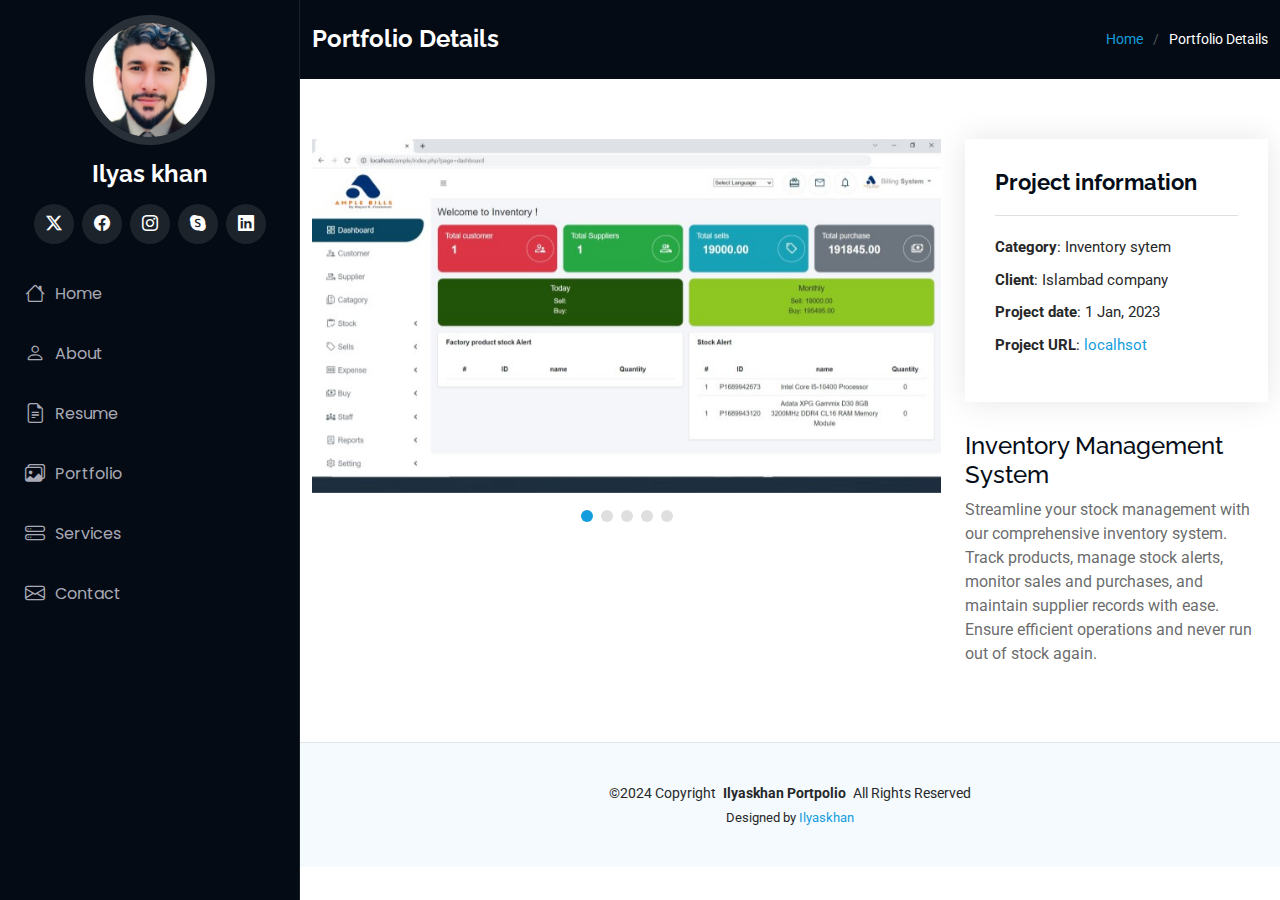
<file: portfolio-details5.html>
<!DOCTYPE html>
<html lang="en">

<head>
  <meta charset="utf-8">
  <meta content="width=device-width, initial-scale=1.0" name="viewport">
  <title>Ilyaskhan -MyPortpolio</title>
  <meta content="" name="description">
  <meta content="" name="keywords">

  <!-- Favicons -->
  <link href="assets/img/favicon.png" rel="icon">
  <link href="assets/img/apple-touch-icon.png" rel="apple-touch-icon">

  <!-- Fonts -->
  <link href="https://fonts.googleapis.com" rel="preconnect">
  <link href="https://fonts.gstatic.com" rel="preconnect" crossorigin>
  <link href="https://fonts.googleapis.com/css2?family=Roboto:ital,wght@0,100;0,300;0,400;0,500;0,700;0,900;1,100;1,300;1,400;1,500;1,700;1,900&family=Poppins:ital,wght@0,100;0,200;0,300;0,400;0,500;0,600;0,700;0,800;0,900;1,100;1,200;1,300;1,400;1,500;1,600;1,700;1,800;1,900&family=Raleway:ital,wght@0,100;0,200;0,300;0,400;0,500;0,600;0,700;0,800;0,900;1,100;1,200;1,300;1,400;1,500;1,600;1,700;1,800;1,900&display=swap" rel="stylesheet">

  <!-- Vendor CSS Files -->
  <link href="assets/vendor/bootstrap/css/bootstrap.min.css" rel="stylesheet">
  <link href="assets/vendor/bootstrap-icons/bootstrap-icons.css" rel="stylesheet">
  <link href="assets/vendor/aos/aos.css" rel="stylesheet">
  <link href="assets/vendor/glightbox/css/glightbox.min.css" rel="stylesheet">
  <link href="assets/vendor/swiper/swiper-bundle.min.css" rel="stylesheet">

  <!-- Main CSS File -->
  <link href="assets/css/main.css" rel="stylesheet">

  <!-- =======================================================
  * Template Name: iPortfolio
  * Template URL: https://bootstrapmade.com/iportfolio-bootstrap-portfolio-websites-template/
  * Updated: Jun 29 2024 with Bootstrap v5.3.3
  * Author: BootstrapMade.com
  * License: https://bootstrapmade.com/license/
  ======================================================== -->
</head>

<body class="portfolio-details-page">

  <header id="header" class="header dark-background d-flex flex-column">
    <i class="header-toggle d-xl-none bi bi-list"></i>

    <div class="profile-img">
      <img src="assets/img/iluyaso.jpeg" alt="" class="img-fluid rounded-circle">
    </div>

    <a href="index.html" class="logo d-flex align-items-center justify-content-center">
      <!-- Uncomment the line below if you also wish to use an image logo -->
      <!-- <img src="assets/img/logo.png" alt=""> -->
      <h1 class="sitename">Ilyas khan</h1>
    </a>
    <div class="social-links text-center">
      <a href="#" class="twitter"><i class="bi bi-twitter-x"></i></a>
      <a href="#" class="facebook"><i class="bi bi-facebook"></i></a>
      <a href="#" class="instagram"><i class="bi bi-instagram"></i></a>
      <a href="#" class="google-plus"><i class="bi bi-skype"></i></a>
      <a href="#" class="linkedin"><i class="bi bi-linkedin"></i></a>
    </div>

    <nav id="navmenu" class="navmenu">
      <ul>
        <li><a href="https://mrilyaskhan.github.io/ilyasportfolio/#hero"><i class="bi bi-house navicon"></i>Home</a></li>
        <li><a href="https://mrilyaskhan.github.io/ilyasportfolio/#about"><i class="bi bi-person navicon"></i> About</a></li>
        <li><a href="https://mrilyaskhan.github.io/ilyasportfolio/#resume"><i class="bi bi-file-earmark-text navicon"></i> Resume</a></li>
        <li><a href="https://mrilyaskhan.github.io/ilyasportfolio/#portfolio"><i class="bi bi-images navicon"></i> Portfolio</a></li>
        <li><a href="https://mrilyaskhan.github.io/ilyasportfolio/#services"><i class="bi bi-hdd-stack navicon"></i> Services</a></li>
       
        <li><a href="#contact"><i class="bi bi-envelope navicon"></i> Contact</a></li>
      </ul>
    </nav>

  </header>

  <main class="main">

    <!-- Page Title -->
    <div class="page-title dark-background">
      <div class="container d-lg-flex justify-content-between align-items-center">
        <h1 class="mb-2 mb-lg-0">Portfolio Details</h1>
        <nav class="breadcrumbs">
          <ol>
            <li><a href="index.html">Home</a></li>
            <li class="current">Portfolio Details</li>
          </ol>
        </nav>
      </div>
    </div><!-- End Page Title -->

    <!-- Portfolio Details Section -->
    <section id="portfolio-details" class="portfolio-details section">

      <div class="container" data-aos="fade-up" data-aos-delay="100">

        <div class="row gy-4">

          <div class="col-lg-8">
            <div class="portfolio-details-slider swiper init-swiper">

              <script type="application/json" class="swiper-config">
                {
                  "loop": true,
                  "speed": 600,
                  "autoplay": {
                    "delay": 5000
                  },
                  "slidesPerView": 1,
                  "pagination": {
                    "el": ".swiper-pagination",
                    "type": "bullets",
                    "clickable": true
                  }
                }
              </script>

              <div class="swiper-wrapper align-items-center">

                <div class="swiper-slide">
                  <img src="assets/img/portfolio/Dashboard.jpg" alt="">
                </div>

                <div class="swiper-slide">
                  <img src="assets/img/portfolio/Dashboard_1.jpg" alt="">
                </div>

                <div class="swiper-slide">
                  <img src="assets/img/portfolio/Dashboard.jpg" alt="">
                </div>

                <div class="swiper-slide">
                  <img src="assets/img/portfolio/Dashboard_1.jpg" alt="">
                </div>
                
                <div class="swiper-slide">
                    <img src="assets/img/portfolio/Dashboard.jpg" alt="">
                  </div>
              </div>
              
              <div class="swiper-pagination"></div>
            </div>
          </div>

          <div class="col-lg-4">
            <div class="portfolio-info" data-aos="fade-up" data-aos-delay="200">
              <h3>Project information</h3>
              <ul>
                <li><strong>Category</strong>: Inventory sytem</li>
                <li><strong>Client</strong>: Islambad company</li>
                <li><strong>Project date</strong>: 1 Jan, 2023</li>
                <li><strong>Project URL</strong>: <a href="#">localhsot</a></li>
              </ul>
            </div>
            <div class="portfolio-description" data-aos="fade-up" data-aos-delay="300">
              <h4>Inventory Management System</h4>
              <p>Streamline your stock management with our comprehensive inventory system. Track products, manage stock alerts, monitor sales and purchases, and maintain supplier records with ease. Ensure efficient operations and never run out of stock again.</p>
            </div>
          </div>

        </div>

      </div>

    </section><!-- /Portfolio Details Section -->

  </main>

  <footer id="footer" class="footer position-relative light-background">

    <div class="container">
        <div class="copyright text-center ">
          <p>©2024 <span>Copyright</span> <strong class="px-1 sitename">Ilyaskhan Portpolio</strong> <span>All Rights Reserved</span></p>
        </div>
        <div class="credits">
          <!-- All the links in the footer should remain intact. -->
          <!-- You can delete the links only if you've purchased the pro version. -->
          <!-- Licensing information: https://bootstrapmade.com/license/ -->
          <!-- Purchase the pro version with working PHP/AJAX contact form: [buy-url] -->
          Designed by <a href="https://www.linkedin.com/in/mrilyaskhaan/">Ilyaskhan</a>
        </div>
      </div>
  </footer>

  <!-- Scroll Top -->
  <a href="#" id="scroll-top" class="scroll-top d-flex align-items-center justify-content-center"><i class="bi bi-arrow-up-short"></i></a>

  <!-- Preloader -->
  <div id="preloader"></div>

  <!-- Vendor JS Files -->
  <script src="assets/vendor/bootstrap/js/bootstrap.bundle.min.js"></script>
  <script src="assets/vendor/php-email-form/validate.js"></script>
  <script src="assets/vendor/aos/aos.js"></script>
  <script src="assets/vendor/typed.js/typed.umd.js"></script>
  <script src="assets/vendor/purecounter/purecounter_vanilla.js"></script>
  <script src="assets/vendor/waypoints/noframework.waypoints.js"></script>
  <script src="assets/vendor/glightbox/js/glightbox.min.js"></script>
  <script src="assets/vendor/imagesloaded/imagesloaded.pkgd.min.js"></script>
  <script src="assets/vendor/isotope-layout/isotope.pkgd.min.js"></script>
  <script src="assets/vendor/swiper/swiper-bundle.min.js"></script>

  <!-- Main JS File -->
  <script src="assets/js/main.js"></script>

</body>

</html>x
</file>
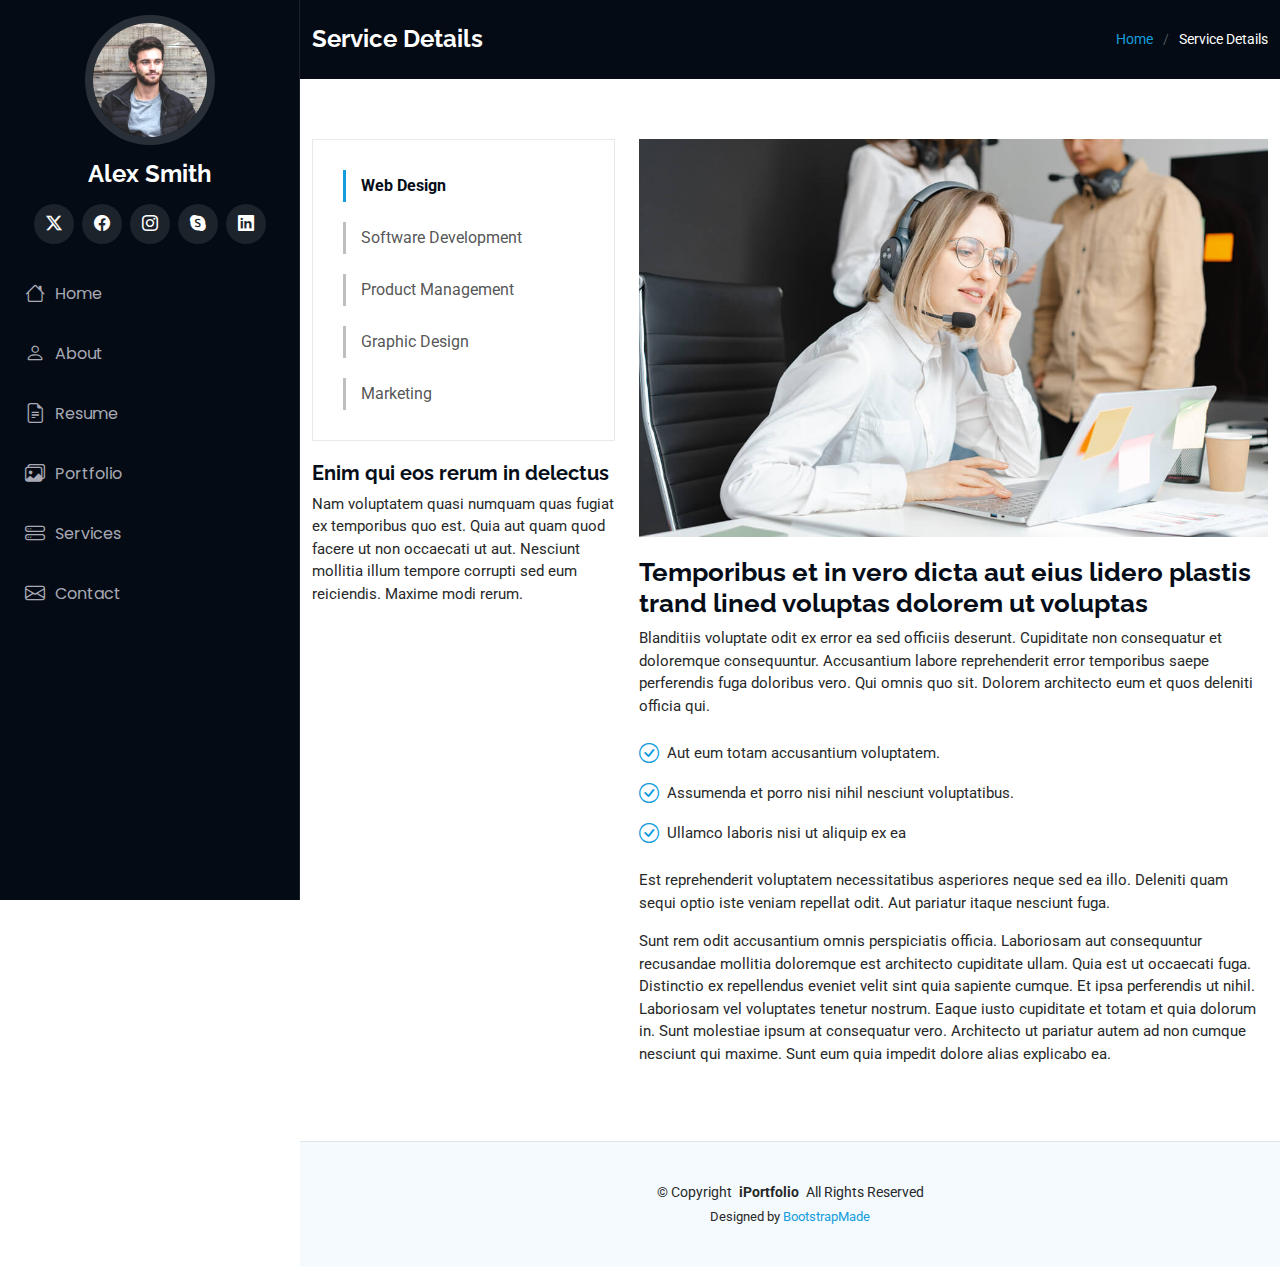
<file: service-details.html>
<!DOCTYPE html>
<html lang="en">

<head>
  <meta charset="utf-8">
  <meta content="width=device-width, initial-scale=1.0" name="viewport">
  <title>Service Details - iPortfolio Bootstrap Template</title>
  <meta content="" name="description">
  <meta content="" name="keywords">

  <!-- Favicons -->
  <link href="assets/img/favicon.png" rel="icon">
  <link href="assets/img/apple-touch-icon.png" rel="apple-touch-icon">

  <!-- Fonts -->
  <link href="https://fonts.googleapis.com" rel="preconnect">
  <link href="https://fonts.gstatic.com" rel="preconnect" crossorigin>
  <link href="https://fonts.googleapis.com/css2?family=Roboto:ital,wght@0,100;0,300;0,400;0,500;0,700;0,900;1,100;1,300;1,400;1,500;1,700;1,900&family=Poppins:ital,wght@0,100;0,200;0,300;0,400;0,500;0,600;0,700;0,800;0,900;1,100;1,200;1,300;1,400;1,500;1,600;1,700;1,800;1,900&family=Raleway:ital,wght@0,100;0,200;0,300;0,400;0,500;0,600;0,700;0,800;0,900;1,100;1,200;1,300;1,400;1,500;1,600;1,700;1,800;1,900&display=swap" rel="stylesheet">

  <!-- Vendor CSS Files -->
  <link href="assets/vendor/bootstrap/css/bootstrap.min.css" rel="stylesheet">
  <link href="assets/vendor/bootstrap-icons/bootstrap-icons.css" rel="stylesheet">
  <link href="assets/vendor/aos/aos.css" rel="stylesheet">
  <link href="assets/vendor/glightbox/css/glightbox.min.css" rel="stylesheet">
  <link href="assets/vendor/swiper/swiper-bundle.min.css" rel="stylesheet">

  <!-- Main CSS File -->
  <link href="assets/css/main.css" rel="stylesheet">

  <!-- =======================================================
  * Template Name: iPortfolio
  * Template URL: https://bootstrapmade.com/iportfolio-bootstrap-portfolio-websites-template/
  * Updated: Jun 29 2024 with Bootstrap v5.3.3
  * Author: BootstrapMade.com
  * License: https://bootstrapmade.com/license/
  ======================================================== -->
</head>

<body class="service-details-page">

  <header id="header" class="header dark-background d-flex flex-column">
    <i class="header-toggle d-xl-none bi bi-list"></i>

    <div class="profile-img">
      <img src="assets/img/my-profile-img.jpg" alt="" class="img-fluid rounded-circle">
    </div>

    <a href="index.html" class="logo d-flex align-items-center justify-content-center">
      <!-- Uncomment the line below if you also wish to use an image logo -->
      <!-- <img src="assets/img/logo.png" alt=""> -->
      <h1 class="sitename">Alex Smith</h1>
    </a>

    <div class="social-links text-center">
      <a href="#" class="twitter"><i class="bi bi-twitter-x"></i></a>
      <a href="#" class="facebook"><i class="bi bi-facebook"></i></a>
      <a href="#" class="instagram"><i class="bi bi-instagram"></i></a>
      <a href="#" class="google-plus"><i class="bi bi-skype"></i></a>
      <a href="#" class="linkedin"><i class="bi bi-linkedin"></i></a>
    </div>

    <nav id="navmenu" class="navmenu">
      <ul>
        <li><a href="https://mrilyaskhan.github.io/ilyasportfolio/#hero"><i class="bi bi-house navicon"></i>Home</a></li>
        <li><a href="https://mrilyaskhan.github.io/ilyasportfolio/#about"><i class="bi bi-person navicon"></i> About</a></li>
        <li><a href="https://mrilyaskhan.github.io/ilyasportfolio/#resume"><i class="bi bi-file-earmark-text navicon"></i> Resume</a></li>
        <li><a href="https://mrilyaskhan.github.io/ilyasportfolio/#portfolio"><i class="bi bi-images navicon"></i> Portfolio</a></li>
        <li><a href="https://mrilyaskhan.github.io/ilyasportfolio/#services"><i class="bi bi-hdd-stack navicon"></i> Services</a></li>
       
        <li><a href="#contact"><i class="bi bi-envelope navicon"></i> Contact</a></li>
      </ul>
    </nav>

  </header>

  <main class="main">

    <!-- Page Title -->
    <div class="page-title dark-background">
      <div class="container d-lg-flex justify-content-between align-items-center">
        <h1 class="mb-2 mb-lg-0">Service Details</h1>
        <nav class="breadcrumbs">
          <ol>
            <li><a href="index.html">Home</a></li>
            <li class="current">Service Details</li>
          </ol>
        </nav>
      </div>
    </div><!-- End Page Title -->

    <!-- Service Details Section -->
    <section id="service-details" class="service-details section">

      <div class="container">

        <div class="row gy-4">

          <div class="col-lg-4" data-aos="fade-up" data-aos-delay="100">
            <div class="services-list">
              <a href="#" class="active">Web Design</a>
              <a href="#">Software Development</a>
              <a href="#">Product Management</a>
              <a href="#">Graphic Design</a>
              <a href="#">Marketing</a>
            </div>

            <h4>Enim qui eos rerum in delectus</h4>
            <p>Nam voluptatem quasi numquam quas fugiat ex temporibus quo est. Quia aut quam quod facere ut non occaecati ut aut. Nesciunt mollitia illum tempore corrupti sed eum reiciendis. Maxime modi rerum.</p>
          </div>

          <div class="col-lg-8" data-aos="fade-up" data-aos-delay="200">
            <img src="assets/img/services.jpg" alt="" class="img-fluid services-img">
            <h3>Temporibus et in vero dicta aut eius lidero plastis trand lined voluptas dolorem ut voluptas</h3>
            <p>
              Blanditiis voluptate odit ex error ea sed officiis deserunt. Cupiditate non consequatur et doloremque consequuntur. Accusantium labore reprehenderit error temporibus saepe perferendis fuga doloribus vero. Qui omnis quo sit. Dolorem architecto eum et quos deleniti officia qui.
            </p>
            <ul>
              <li><i class="bi bi-check-circle"></i> <span>Aut eum totam accusantium voluptatem.</span></li>
              <li><i class="bi bi-check-circle"></i> <span>Assumenda et porro nisi nihil nesciunt voluptatibus.</span></li>
              <li><i class="bi bi-check-circle"></i> <span>Ullamco laboris nisi ut aliquip ex ea</span></li>
            </ul>
            <p>
              Est reprehenderit voluptatem necessitatibus asperiores neque sed ea illo. Deleniti quam sequi optio iste veniam repellat odit. Aut pariatur itaque nesciunt fuga.
            </p>
            <p>
              Sunt rem odit accusantium omnis perspiciatis officia. Laboriosam aut consequuntur recusandae mollitia doloremque est architecto cupiditate ullam. Quia est ut occaecati fuga. Distinctio ex repellendus eveniet velit sint quia sapiente cumque. Et ipsa perferendis ut nihil. Laboriosam vel voluptates tenetur nostrum. Eaque iusto cupiditate et totam et quia dolorum in. Sunt molestiae ipsum at consequatur vero. Architecto ut pariatur autem ad non cumque nesciunt qui maxime. Sunt eum quia impedit dolore alias explicabo ea.
            </p>
          </div>

        </div>

      </div>

    </section><!-- /Service Details Section -->

  </main>

  <footer id="footer" class="footer position-relative light-background">

    <div class="container">
      <div class="copyright text-center ">
        <p>© <span>Copyright</span> <strong class="px-1 sitename">iPortfolio</strong> <span>All Rights Reserved</span></p>
      </div>
      <div class="credits">
        <!-- All the links in the footer should remain intact. -->
        <!-- You can delete the links only if you've purchased the pro version. -->
        <!-- Licensing information: https://bootstrapmade.com/license/ -->
        <!-- Purchase the pro version with working PHP/AJAX contact form: [buy-url] -->
        Designed by <a href="https://bootstrapmade.com/">BootstrapMade</a>
      </div>
    </div>

  </footer>

  <!-- Scroll Top -->
  <a href="#" id="scroll-top" class="scroll-top d-flex align-items-center justify-content-center"><i class="bi bi-arrow-up-short"></i></a>

  <!-- Preloader -->
  <div id="preloader"></div>

  <!-- Vendor JS Files -->
  <script src="assets/vendor/bootstrap/js/bootstrap.bundle.min.js"></script>
  <script src="assets/vendor/php-email-form/validate.js"></script>
  <script src="assets/vendor/aos/aos.js"></script>
  <script src="assets/vendor/typed.js/typed.umd.js"></script>
  <script src="assets/vendor/purecounter/purecounter_vanilla.js"></script>
  <script src="assets/vendor/waypoints/noframework.waypoints.js"></script>
  <script src="assets/vendor/glightbox/js/glightbox.min.js"></script>
  <script src="assets/vendor/imagesloaded/imagesloaded.pkgd.min.js"></script>
  <script src="assets/vendor/isotope-layout/isotope.pkgd.min.js"></script>
  <script src="assets/vendor/swiper/swiper-bundle.min.js"></script>

  <!-- Main JS File -->
  <script src="assets/js/main.js"></script>

</body>

</html>
</file>
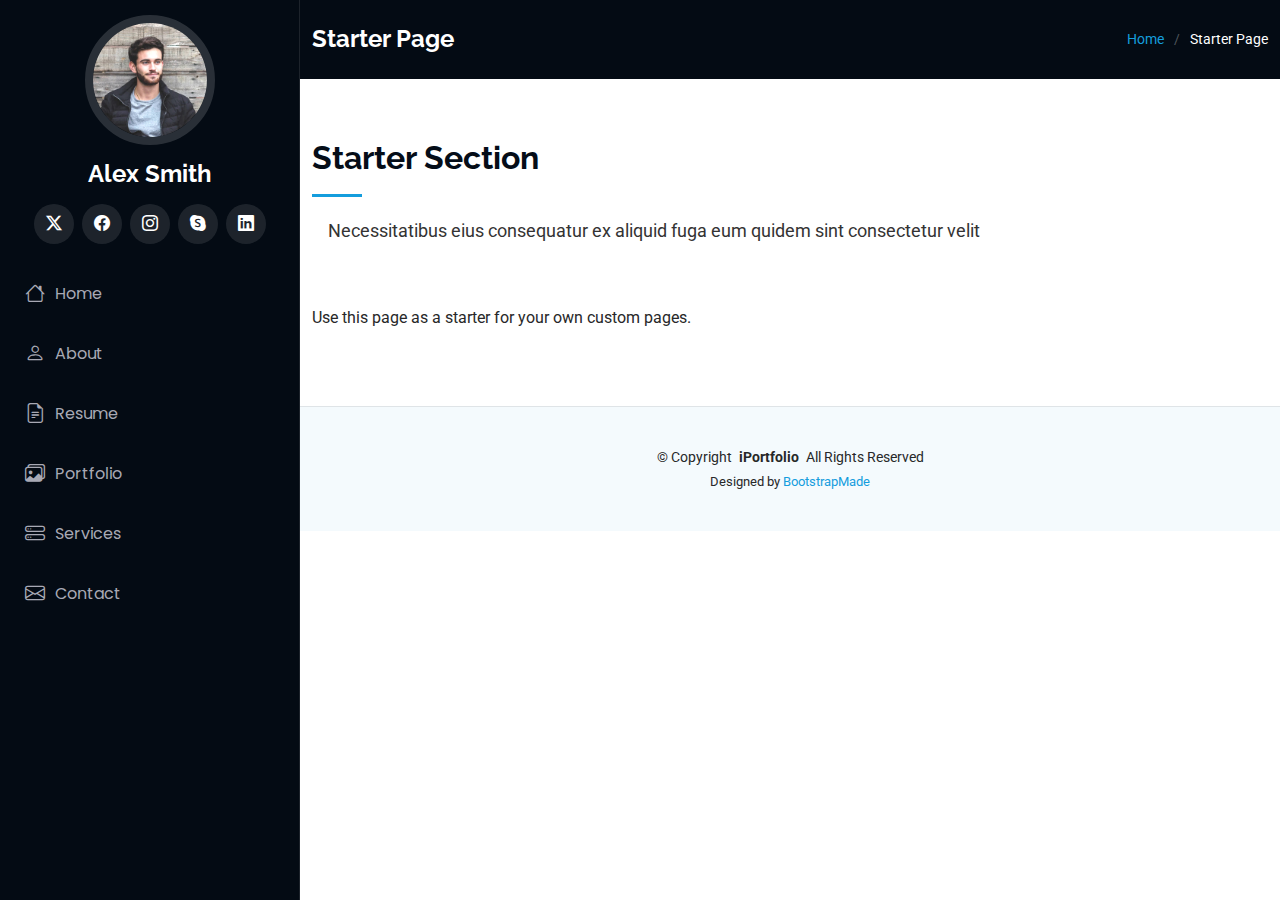
<file: starter-page.html>
<!DOCTYPE html>
<html lang="en">

<head>
  <meta charset="utf-8">
  <meta content="width=device-width, initial-scale=1.0" name="viewport">
  <title>Starter Page - iPortfolio Bootstrap Template</title>
  <meta content="" name="description">
  <meta content="" name="keywords">

  <!-- Favicons -->
  <link href="assets/img/favicon.png" rel="icon">
  <link href="assets/img/apple-touch-icon.png" rel="apple-touch-icon">

  <!-- Fonts -->
  <link href="https://fonts.googleapis.com" rel="preconnect">
  <link href="https://fonts.gstatic.com" rel="preconnect" crossorigin>
  <link href="https://fonts.googleapis.com/css2?family=Roboto:ital,wght@0,100;0,300;0,400;0,500;0,700;0,900;1,100;1,300;1,400;1,500;1,700;1,900&family=Poppins:ital,wght@0,100;0,200;0,300;0,400;0,500;0,600;0,700;0,800;0,900;1,100;1,200;1,300;1,400;1,500;1,600;1,700;1,800;1,900&family=Raleway:ital,wght@0,100;0,200;0,300;0,400;0,500;0,600;0,700;0,800;0,900;1,100;1,200;1,300;1,400;1,500;1,600;1,700;1,800;1,900&display=swap" rel="stylesheet">

  <!-- Vendor CSS Files -->
  <link href="assets/vendor/bootstrap/css/bootstrap.min.css" rel="stylesheet">
  <link href="assets/vendor/bootstrap-icons/bootstrap-icons.css" rel="stylesheet">
  <link href="assets/vendor/aos/aos.css" rel="stylesheet">
  <link href="assets/vendor/glightbox/css/glightbox.min.css" rel="stylesheet">
  <link href="assets/vendor/swiper/swiper-bundle.min.css" rel="stylesheet">

  <!-- Main CSS File -->
  <link href="assets/css/main.css" rel="stylesheet">

  <!-- =======================================================
  * Template Name: iPortfolio
  * Template URL: https://bootstrapmade.com/iportfolio-bootstrap-portfolio-websites-template/
  * Updated: Jun 29 2024 with Bootstrap v5.3.3
  * Author: BootstrapMade.com
  * License: https://bootstrapmade.com/license/
  ======================================================== -->
</head>

<body class="starter-page-page">

  <header id="header" class="header dark-background d-flex flex-column">
    <i class="header-toggle d-xl-none bi bi-list"></i>

    <div class="profile-img">
      <img src="assets/img/my-profile-img.jpg" alt="" class="img-fluid rounded-circle">
    </div>

    <a href="index.html" class="logo d-flex align-items-center justify-content-center">
      <!-- Uncomment the line below if you also wish to use an image logo -->
      <!-- <img src="assets/img/logo.png" alt=""> -->
      <h1 class="sitename">Alex Smith</h1>
    </a>

    <div class="social-links text-center">
      <a href="#" class="twitter"><i class="bi bi-twitter-x"></i></a>
      <a href="#" class="facebook"><i class="bi bi-facebook"></i></a>
      <a href="#" class="instagram"><i class="bi bi-instagram"></i></a>
      <a href="#" class="google-plus"><i class="bi bi-skype"></i></a>
      <a href="#" class="linkedin"><i class="bi bi-linkedin"></i></a>
    </div>

    <nav id="navmenu" class="navmenu">
      <ul>
        <li><a href="https://mrilyaskhan.github.io/ilyasportfolio/#hero"><i class="bi bi-house navicon"></i>Home</a></li>
        <li><a href="https://mrilyaskhan.github.io/ilyasportfolio/#about"><i class="bi bi-person navicon"></i> About</a></li>
        <li><a href="https://mrilyaskhan.github.io/ilyasportfolio/#resume"><i class="bi bi-file-earmark-text navicon"></i> Resume</a></li>
        <li><a href="https://mrilyaskhan.github.io/ilyasportfolio/#portfolio"><i class="bi bi-images navicon"></i> Portfolio</a></li>
        <li><a href="https://mrilyaskhan.github.io/ilyasportfolio/#services"><i class="bi bi-hdd-stack navicon"></i> Services</a></li>
        <li><a href="#contact"><i class="bi bi-envelope navicon"></i> Contact</a></li>
      </ul>
    </nav>

  </header>

  <main class="main">

    <!-- Page Title -->
    <div class="page-title dark-background">
      <div class="container d-lg-flex justify-content-between align-items-center">
        <h1 class="mb-2 mb-lg-0">Starter Page</h1>
        <nav class="breadcrumbs">
          <ol>
            <li><a href="index.html">Home</a></li>
            <li class="current">Starter Page</li>
          </ol>
        </nav>
      </div>
    </div><!-- End Page Title -->

    <!-- Starter Section Section -->
    <section id="starter-section" class="starter-section section">

      <!-- Section Title -->
      <div class="container section-title" data-aos="fade-up">
        <h2>Starter Section</h2>
        <p>Necessitatibus eius consequatur ex aliquid fuga eum quidem sint consectetur velit</p>
      </div><!-- End Section Title -->

      <div class="container" data-aos="fade-up">
        <p>Use this page as a starter for your own custom pages.</p>
      </div>

    </section><!-- /Starter Section Section -->

  </main>

  <footer id="footer" class="footer position-relative light-background">

    <div class="container">
      <div class="copyright text-center ">
        <p>© <span>Copyright</span> <strong class="px-1 sitename">iPortfolio</strong> <span>All Rights Reserved</span></p>
      </div>
      <div class="credits">
        <!-- All the links in the footer should remain intact. -->
        <!-- You can delete the links only if you've purchased the pro version. -->
        <!-- Licensing information: https://bootstrapmade.com/license/ -->
        <!-- Purchase the pro version with working PHP/AJAX contact form: [buy-url] -->
        Designed by <a href="https://bootstrapmade.com/">BootstrapMade</a>
      </div>
    </div>

  </footer>

  <!-- Scroll Top -->
  <a href="#" id="scroll-top" class="scroll-top d-flex align-items-center justify-content-center"><i class="bi bi-arrow-up-short"></i></a>

  <!-- Preloader -->
  <div id="preloader"></div>

  <!-- Vendor JS Files -->
  <script src="assets/vendor/bootstrap/js/bootstrap.bundle.min.js"></script>
  <script src="assets/vendor/php-email-form/validate.js"></script>
  <script src="assets/vendor/aos/aos.js"></script>
  <script src="assets/vendor/typed.js/typed.umd.js"></script>
  <script src="assets/vendor/purecounter/purecounter_vanilla.js"></script>
  <script src="assets/vendor/waypoints/noframework.waypoints.js"></script>
  <script src="assets/vendor/glightbox/js/glightbox.min.js"></script>
  <script src="assets/vendor/imagesloaded/imagesloaded.pkgd.min.js"></script>
  <script src="assets/vendor/isotope-layout/isotope.pkgd.min.js"></script>
  <script src="assets/vendor/swiper/swiper-bundle.min.js"></script>

  <!-- Main JS File -->
  <script src="assets/js/main.js"></script>

</body>

</html>
</file>
<file: assets/css/main.css>
/**
* Template Name: iPortfolio
* Template URL: https://bootstrapmade.com/iportfolio-bootstrap-portfolio-websites-template/
* Updated: Jun 29 2024 with Bootstrap v5.3.3
* Author: BootstrapMade.com
* License: https://bootstrapmade.com/license/
*/

/*--------------------------------------------------------------
# Font & Color Variables
# Help: https://bootstrapmade.com/color-system/
--------------------------------------------------------------*/
/* Fonts */
:root {
  --default-font: "Roboto",  system-ui, -apple-system, "Segoe UI", Roboto, "Helvetica Neue", Arial, "Noto Sans", "Liberation Sans", sans-serif, "Apple Color Emoji", "Segoe UI Emoji", "Segoe UI Symbol", "Noto Color Emoji";
  --heading-font: "Raleway",  sans-serif;
  --nav-font: "Poppins",  sans-serif;
}

/* Global Colors - The following color variables are used throughout the website. Updating them here will change the color scheme of the entire website */
:root { 
  --background-color: #ffffff; /* Background color for the entire website, including individual sections */
  --default-color: #272829; /* Default color used for the majority of the text content across the entire website */
  --heading-color: #050d18; /* Color for headings, subheadings and title throughout the website */
  --accent-color: #149ddd; /* Accent color that represents your brand on the website. It's used for buttons, links, and other elements that need to stand out */
  --surface-color: #ffffff; /* The surface color is used as a background of boxed elements within sections, such as cards, icon boxes, or other elements that require a visual separation from the global background. */
  --contrast-color: #ffffff; /* Contrast color for text, ensuring readability against backgrounds of accent, heading, or default colors. */
}

/* Nav Menu Colors - The following color variables are used specifically for the navigation menu. They are separate from the global colors to allow for more customization options */
:root {
  --nav-color: #a8a9b4;  /* The default color of the main navmenu links */
  --nav-hover-color: #ffffff; /* Applied to main navmenu links when they are hovered over or active */
  --nav-mobile-background-color: #040b14; /* Used as the background color for mobile navigation menu */
  --nav-dropdown-background-color: #040b14; /* Used as the background color for dropdown items that appear when hovering over primary navigation items */
  --nav-dropdown-color: #a8a9b4; /* Used for navigation links of the dropdown items in the navigation menu. */
  --nav-dropdown-hover-color: #ffffff; /* Similar to --nav-hover-color, this color is applied to dropdown navigation links when they are hovered over. */
}

/* Color Presets - These classes override global colors when applied to any section or element, providing reuse of the sam color scheme. */

.light-background {
  --background-color: #f4fafd;
  --surface-color: #ffffff;
}

.dark-background {
  --background-color: #040b14;
  --default-color: #ffffff;
  --heading-color: #ffffff;
  --surface-color: #151f2b;
  --contrast-color: #ffffff;
}

/* Smooth scroll */
:root {
  scroll-behavior: smooth;
}

/*--------------------------------------------------------------
# General Styling & Shared Classes
--------------------------------------------------------------*/
body {
  color: var(--default-color);
  background-color: var(--background-color);
  font-family: var(--default-font);
}

a {
  color: var(--accent-color);
  text-decoration: none;
  transition: 0.3s;
}

a:hover {
  color: color-mix(in srgb, var(--accent-color), transparent 25%);
  text-decoration: none;
}

h1,
h2,
h3,
h4,
h5,
h6 {
  color: var(--heading-color);
  font-family: var(--heading-font);
}

/* PHP Email Form Messages
------------------------------*/
.php-email-form .error-message {
  display: none;
  background: #df1529;
  color: #ffffff;
  text-align: left;
  padding: 15px;
  margin-bottom: 24px;
  font-weight: 600;
}

.php-email-form .sent-message {
  display: none;
  color: #ffffff;
  background: #059652;
  text-align: center;
  padding: 15px;
  margin-bottom: 24px;
  font-weight: 600;
}

.php-email-form .loading {
  display: none;
  background: var(--surface-color);
  text-align: center;
  padding: 15px;
  margin-bottom: 24px;
}

.php-email-form .loading:before {
  content: "";
  display: inline-block;
  border-radius: 50%;
  width: 24px;
  height: 24px;
  margin: 0 10px -6px 0;
  border: 3px solid var(--accent-color);
  border-top-color: var(--surface-color);
  animation: php-email-form-loading 1s linear infinite;
}

@keyframes php-email-form-loading {
  0% {
    transform: rotate(0deg);
  }

  100% {
    transform: rotate(360deg);
  }
}

/*--------------------------------------------------------------
# Global Header
--------------------------------------------------------------*/
.header {
  color: var(--default-color);
  background-color: var(--background-color);
  position: fixed;
  top: 0;
  left: 0;
  bottom: 0;
  padding: 0 15px;
  width: 300px;
  transition: all ease-in-out 0.3s;
  overflow-y: auto;
  z-index: 997;
  border-right: 1px solid color-mix(in srgb, var(--default-color), transparent 90%);
}

.header .profile-img img {
  margin: 15px auto;
  display: block;
  width: 130px;
  height: 130px; /* Ensure the image is square for a perfect circle */
  object-fit: cover; /* Ensures the image scales proportionally */
  object-position: 25% 25%; /* Default position (centered) */
  border: 8px solid color-mix(in srgb, var(--default-color), transparent 85%);
  border-radius: 50%; /* Makes the image circular */
}

.header .logo {
  line-height: 1;
  margin-bottom: 15px;
}

.header .logo img {
  max-height: 32px;
  margin-right: 8px;
}

.header .logo h1 {
  font-size: 24px;
  margin: 0;
  font-weight: 700;
  color: var(--heading-color);
}

.header .social-links {
  margin: 0 0 20px 0;
}

.header .social-links a {
  font-size: 16px;
  display: inline-flex;
  align-items: center;
  justify-content: center;
  background: color-mix(in srgb, var(--default-color), transparent 90%);
  color: var(--default-color);
  margin: 0 2px;
  border-radius: 50%;
  text-align: center;
  width: 40px;
  height: 40px;
  transition: 0.3s;
}

.header .social-links a:hover {
  color: var(--contrast-color);
  background: var(--accent-color);
}

@media (min-width: 1200px) {

  .header~main,
  .header~#footer {
    margin-left: 300px;
  }
}

@media (max-width: 1199px) {
  .header {
    left: -100%;
  }
}

.header.header-show {
  left: 0;
}

.header .header-toggle {
  color: var(--contrast-color);
  background-color: var(--accent-color);
  font-size: 22px;
  display: flex;
  align-items: center;
  justify-content: center;
  width: 40px;
  height: 40px;
  border-radius: 50%;
  cursor: pointer;
  position: fixed;
  top: 15px;
  right: 15px;
  z-index: 9999;
  transition: background-color 0.3s;
}

.header .header-toggle:hover {
  color: var(--contrast-color);
  background-color: color-mix(in srgb, var(--accent-color) 90%, white 15%);
}

/*--------------------------------------------------------------
# Navigation Menu
--------------------------------------------------------------*/
.mobile-nav-toggle {
  display: none;
}

.navmenu {
  padding: 0;
  z-index: 9997;
}

.navmenu ul {
  list-style: none;
  padding: 0 0 20px 0;
  margin: 0;
}

.navmenu a,
.navmenu a:focus {
  color: var(--nav-color);
  padding: 15px 10px;
  font-family: var(--nav-font);
  font-size: 16px;
  font-weight: 400;
  display: flex;
  align-items: center;
  white-space: nowrap;
  transition: 0.3s;
  width: 100%;
}

.navmenu a .navicon,
.navmenu a:focus .navicon {
  font-size: 20px;
  margin-right: 10px;
}

.navmenu a .toggle-dropdown,
.navmenu a:focus .toggle-dropdown {
  font-size: 12px;
  line-height: 0;
  margin-left: auto;
  width: 30px;
  height: 30px;
  display: flex;
  align-items: center;
  justify-content: center;
  border-radius: 50%;
  transition: 0.3s;
  flex-shrink: 0;
  background-color: color-mix(in srgb, var(--accent-color), transparent 90%);
}

.navmenu a .toggle-dropdown:hover,
.navmenu a:focus .toggle-dropdown:hover {
  background-color: var(--accent-color);
  color: var(--contrast-color);
}

.navmenu a:hover,
.navmenu .active,
.navmenu .active:focus {
  color: var(--nav-hover-color);
}

.navmenu a:hover .navicon,
.navmenu .active .navicon,
.navmenu .active:focus .navicon {
  color: var(--accent-color);
}

.navmenu .active .toggle-dropdown,
.navmenu .active:focus .toggle-dropdown {
  background-color: var(--accent-color);
  color: var(--contrast-color);
  transform: rotate(180deg);
}

.navmenu .dropdown {
  display: block;
}

.navmenu .dropdown a,
.navmenu .dropdown a:focus {
  color: --nav-dropdown-color;
}

.navmenu .dropdown a:hover,
.navmenu .dropdown .active,
.navmenu .dropdown .active:focus {
  color: var(--nav-dropdown-hover-color);
}

.navmenu .dropdown ul {
  position: static;
  display: none;
  z-index: 99;
  padding: 5px 10px;
  margin: 5px 10px;
  background-color: var(--nav-dropdown-background-color);
  border: 1px solid color-mix(in srgb, var(--default-color), transparent 90%);
  box-shadow: none;
  transition: all 0.5s ease-in-out;
}

.navmenu .dropdown ul ul {
  background-color: rgba(33, 37, 41, 0.1);
}

.navmenu .dropdown>.dropdown-active {
  display: block;
  background-color: rgba(33, 37, 41, 0.03);
}

/*--------------------------------------------------------------
# Global Footer
--------------------------------------------------------------*/
.footer {
  color: var(--default-color);
  background-color: var(--background-color);
  font-size: 14px;
  padding: 40px 0;
  position: relative;
  border-top: 1px solid color-mix(in srgb, var(--default-color), transparent 90%);
}

.footer .copyright p {
  margin-bottom: 0;
}

.footer .credits {
  margin-top: 4px;
  font-size: 13px;
  text-align: center;
}

/*--------------------------------------------------------------
# Preloader
--------------------------------------------------------------*/
#preloader {
  position: fixed;
  inset: 0;
  z-index: 999999;
  overflow: hidden;
  background: var(--background-color);
  transition: all 0.6s ease-out;
}

#preloader:before {
  content: "";
  position: fixed;
  top: calc(50% - 30px);
  left: calc(50% - 30px);
  border: 6px solid #ffffff;
  border-color: var(--accent-color) transparent var(--accent-color) transparent;
  border-radius: 50%;
  width: 60px;
  height: 60px;
  animation: animate-preloader 1.5s linear infinite;
}

@keyframes animate-preloader {
  0% {
    transform: rotate(0deg);
  }

  100% {
    transform: rotate(360deg);
  }
}

/*--------------------------------------------------------------
# Scroll Top Button
--------------------------------------------------------------*/
.scroll-top {
  position: fixed;
  visibility: hidden;
  opacity: 0;
  right: 15px;
  bottom: -15px;
  z-index: 99999;
  background-color: var(--accent-color);
  width: 44px;
  height: 44px;
  border-radius: 50px;
  transition: all 0.4s;
}

.scroll-top i {
  font-size: 24px;
  color: var(--contrast-color);
  line-height: 0;
}

.scroll-top:hover {
  background-color: color-mix(in srgb, var(--accent-color), transparent 20%);
  color: var(--contrast-color);
}

.scroll-top.active {
  visibility: visible;
  opacity: 1;
  bottom: 15px;
}

/*--------------------------------------------------------------
# Disable aos animation delay on mobile devices
--------------------------------------------------------------*/
@media screen and (max-width: 768px) {
  [data-aos-delay] {
    transition-delay: 0 !important;
  }
}

/*--------------------------------------------------------------
# Global Page Titles & Breadcrumbs
--------------------------------------------------------------*/
.page-title {
  color: var(--default-color);
  background-color: var(--background-color);
  padding: 25px 0;
  position: relative;
}

.page-title h1 {
  font-size: 24px;
  font-weight: 700;
}

.page-title .breadcrumbs ol {
  display: flex;
  flex-wrap: wrap;
  list-style: none;
  padding: 0;
  margin: 0;
  font-size: 14px;
  font-weight: 400;
}

.page-title .breadcrumbs ol li+li {
  padding-left: 10px;
}

.page-title .breadcrumbs ol li+li::before {
  content: "/";
  display: inline-block;
  padding-right: 10px;
  color: color-mix(in srgb, var(--default-color), transparent 70%);
}

/*--------------------------------------------------------------
# Global Sections
--------------------------------------------------------------*/
section,
.section {
  color: var(--default-color);
  background-color: var(--background-color);
  padding: 60px 0;
  overflow: clip;
}

/*--------------------------------------------------------------
# Global Section Titles
--------------------------------------------------------------*/
.section-title {
  padding-bottom: 60px;
  position: relative;
}

.section-title h2 {
  font-size: 32px;
  font-weight: 700;
  margin-bottom: 20px;
  padding-bottom: 20px;
  position: relative;
}

.section-title h2:after {
  content: "";
  position: absolute;
  display: block;
  width: 50px;
  height: 3px;
  background: var(--accent-color);
  left: 0;
  bottom: 0;
}

.section-title p {
  margin-bottom: 0; /* Keep the existing zero margin-bottom */
  font-size: 1.125rem; /* Slightly larger font size for readability */
  line-height: 1.6; /* Add comfortable line height */
  color: #333; /* Neutral dark color for professionalism */
  font-weight: 400; /* Regular font-weight for balance */
  text-align: justify; /* Optional: make the text justified for neat alignment */
  margin-top: 1rem; /* Add spacing above if necessary */
  padding: 0 1rem; /* Add horizontal padding for balance */
}

/*--------------------------------------------------------------
# Hero Section
--------------------------------------------------------------*/
.hero {
  width: 100%;
  min-height: 100vh;
  position: relative;
  padding: 80px 0;
  display: flex;
  align-items: center;
  justify-content: center;
}

.hero img {
  position: absolute;
  inset: 0;
  display: block;
  width: 100%;
  height: 100%;
  object-fit: cover;
  z-index: 1;
}

.hero:before {
  content: "";
  background: color-mix(in srgb, var(--background-color), transparent 70%);
  position: absolute;
  inset: 0;
  z-index: 2;
}

.hero .container {
  position: relative;
  z-index: 3;
}

.hero h2 {
  margin: 0;
  font-size: 64px;
  font-weight: 700;
  color: #f4fafd;
}

.hero p {
  margin: 5px 0 0 0;
  font-size: 26px;
}

.hero p span {
  letter-spacing: 1px;
  border-bottom: 2px solid var(--accent-color);
}

.hero .social-links {
  margin-top: 25px;
}

.hero .social-links a {
  font-size: 24px;
  display: inline-block;
  color: color-mix(in srgb, var(--default-color), transparent 50%);
  line-height: 1;
  margin-right: 20px;
  transition: 0.3s;
}

.hero .social-links a:hover {
  color: var(--accent-color);
}

@media (max-width: 768px) {
  .hero h2 {
    font-size: 32px;
  }

  .hero p {
    font-size: 20px;
  }
}

/*--------------------------------------------------------------
# About Section
--------------------------------------------------------------*/
.about .content h2 {
  font-weight: 700;
  font-size: 24px;
}

.about .content ul {
  list-style: none;
  padding: 0;
}

.about .content ul li {
  margin-bottom: 20px;
  display: flex;
  align-items: center;
}

.about .content ul strong {
  margin-right: 10px;
}

.about .content ul i {
  font-size: 16px;
  margin-right: 5px;
  color: var(--accent-color);
  line-height: 0;
}

/*--------------------------------------------------------------
# Stats Section
--------------------------------------------------------------*/
.stats .stats-item {
  padding: 30px;
  width: 100%;
}

.stats .stats-item i {
  color: var(--accent-color);
  display: block;
  font-size: 44px;
  float: left;
  line-height: 0;
}

.stats .stats-item .purecounter {
  color: var(--heading-color);
  font-size: 48px;
  line-height: 40px;
  display: block;
  font-weight: 700;
  margin-left: 60px;
}

.stats .stats-item p {
  color: color-mix(in srgb, var(--default-color), transparent 40%);
  padding: 15px 0 0 0;
  margin: 0 0 0 60px;
  font-family: var(--heading-font);
  font-size: 14px;
}

/*--------------------------------------------------------------
# Skills Section
--------------------------------------------------------------*/
.skills .progress {
  height: 60px;
  display: block;
  background: none;
  border-radius: 0;
}

.skills .progress .skill {
  color: var(--heading-color);
  padding: 0;
  margin: 0 0 6px 0;
  text-transform: uppercase;
  display: block;
  font-weight: 600;
  font-family: var(--heading-font);
}

.skills .progress .skill .val {
  float: right;
  font-style: normal;
}

.skills .progress-bar-wrap {
  background: color-mix(in srgb, var(--default-color), transparent 90%);
  height: 10px;
}

.skills .progress-bar {
  width: 1px;
  height: 10px;
  transition: 0.9s;
  background-color: var(--accent-color);
}

/*--------------------------------------------------------------
# Resume Section
--------------------------------------------------------------*/
.resume .resume-title {
  color: var(--heading-color);
  font-size: 26px;
  font-weight: 700;
  margin-top: 20px;
  margin-bottom: 20px;
}

.resume .resume-item {
  padding: 0 0 20px 20px;
  margin-top: -2px;
  border-left: 2px solid var(--accent-color);
  position: relative;
}

.resume .resume-item h4 {
  line-height: 18px;
  font-size: 18px;
  font-weight: 600;
  text-transform: uppercase;
  color: color-mix(in srgb, var(--default-color), transparent 20%);
  margin-bottom: 10px;
}

.resume .resume-item h5 {
  font-size: 16px;
  padding: 5px 15px;
  display: inline-block;
  font-weight: 600;
  margin-bottom: 10px;
}

.resume .resume-item ul {
  padding-left: 20px;
}

.resume .resume-item ul li {
  padding-bottom: 10px;
}

.resume .resume-item:last-child {
  padding-bottom: 0;
}

.resume .resume-item::before {
  content: "";
  position: absolute;
  width: 16px;
  height: 16px;
  border-radius: 50px;
  left: -9px;
  top: 0;
  background: var(--background-color);
  border: 2px solid var(--accent-color);
}

/*--------------------------------------------------------------
# Portfolio Section
--------------------------------------------------------------*/
.portfolio .portfolio-filters {
  padding: 0;
  margin: 0 auto 20px auto;
  list-style: none;
  text-align: center;
}

.portfolio .portfolio-filters li {
  cursor: pointer;
  display: inline-block;
  padding: 0;
  font-size: 14px;
  font-weight: 400;
  margin: 0 10px;
  line-height: 1;
  text-transform: uppercase;
  margin-bottom: 10px;
  transition: all 0.3s ease-in-out;
}

.portfolio .portfolio-filters li:hover,
.portfolio .portfolio-filters li.filter-active {
  color: var(--accent-color);
}

.portfolio .portfolio-filters li:first-child {
  margin-left: 0;
}

.portfolio .portfolio-filters li:last-child {
  margin-right: 0;
}

@media (max-width: 575px) {
  .portfolio .portfolio-filters li {
    font-size: 14px;
    margin: 0 5px;
  }
}

.portfolio .portfolio-content {
  position: relative;
  overflow: hidden;
}

.portfolio .portfolio-content img {
  transition: 0.3s;
}

.portfolio .portfolio-content .portfolio-info {
  opacity: 0;
  position: absolute;
  inset: 0;
  z-index: 3;
  transition: all ease-in-out 0.3s;
  background: rgba(0, 0, 0, 0.6);
  padding: 15px;
}

.portfolio .portfolio-content .portfolio-info h4 {
  font-size: 14px;
  padding: 5px 10px;
  font-weight: 400;
  color: #ffffff;
  display: inline-block;
  background-color: var(--accent-color);
}

.portfolio .portfolio-content .portfolio-info p {
  position: absolute;
  bottom: 10px;
  text-align: center;
  display: inline-block;
  left: 0;
  right: 0;
  font-size: 16px;
  font-weight: 600;
  color: rgba(255, 255, 255, 0.8);
}

.portfolio .portfolio-content .portfolio-info .preview-link,
.portfolio .portfolio-content .portfolio-info .details-link {
  position: absolute;
  left: calc(50% - 40px);
  font-size: 26px;
  top: calc(50% - 14px);
  color: #fff;
  transition: 0.3s;
  line-height: 1.2;
}

.portfolio .portfolio-content .portfolio-info .preview-link:hover,
.portfolio .portfolio-content .portfolio-info .details-link:hover {
  color: var(--accent-color);
}

.portfolio .portfolio-content .portfolio-info .details-link {
  left: 50%;
  font-size: 34px;
  line-height: 0;
}

.portfolio .portfolio-content:hover .portfolio-info {
  opacity: 1;
}

.portfolio .portfolio-content:hover img {
  transform: scale(1.1);
}

/*--------------------------------------------------------------
# Services Section
--------------------------------------------------------------*/
.services .service-item {
  position: relative;
}

.services .service-item .icon {
  background: var(--accent-color);
  display: flex;
  align-items: center;
  justify-content: center;
  width: 54px;
  height: 54px;
  border-radius: 50%;
  transition: 0.5s;
  border: 1px solid var(--accent-color);
  margin-right: 20px;
}

.services .service-item .icon i {
  color: var(--contrast-color);
  font-size: 24px;
  line-height: 0;
}

.services .service-item:hover .icon {
  background: var(--surface-color);
}

.services .service-item:hover .icon i {
  color: var(--accent-color);
}

.services .service-item .title {
  font-weight: 700;
  margin-bottom: 15px;
  font-size: 18px;
}

.services .service-item .title a {
  color: var(--heading-color);
}

.services .service-item .title a:hover {
  color: var(--accent-color);
}

.services .service-item .description {
  line-height: 24px;
  font-size: 14px;
}

/*--------------------------------------------------------------
# Testimonials Section
--------------------------------------------------------------*/
.testimonials .testimonials-carousel,
.testimonials .testimonials-slider {
  overflow: hidden;
}

.testimonials .testimonial-item {
  box-sizing: content-box;
  text-align: center;
  min-height: 320px;
}

.testimonials .testimonial-item .testimonial-img {
  width: 90px;
  border-radius: 50%;
  margin: 0 auto;
}

.testimonials .testimonial-item h3 {
  font-size: 18px;
  font-weight: bold;
  margin: 10px 0 5px 0;
}

.testimonials .testimonial-item h4 {
  font-size: 14px;
  color: color-mix(in srgb, var(--default-color), transparent 20%);
  margin: 0;
}

.testimonials .testimonial-item .quote-icon-left,
.testimonials .testimonial-item .quote-icon-right {
  color: color-mix(in srgb, var(--accent-color), transparent 40%);
  font-size: 26px;
  line-height: 0;
}

.testimonials .testimonial-item .quote-icon-left {
  display: inline-block;
  left: -5px;
  position: relative;
}

.testimonials .testimonial-item .quote-icon-right {
  display: inline-block;
  right: -5px;
  position: relative;
  top: 10px;
  transform: scale(-1, -1);
}

.testimonials .testimonial-item p {
  font-style: italic;
  margin: 0 15px 15px 15px;
  padding: 20px;
  background-color: var(--surface-color);
  position: relative;
  margin-bottom: 35px;
  border-radius: 6px;
  box-shadow: 0px 2px 15px rgba(0, 0, 0, 0.1);
}

.testimonials .testimonial-item p::after {
  content: "";
  width: 0;
  height: 0;
  border-top: 20px solid var(--surface-color);
  border-right: 20px solid transparent;
  border-left: 20px solid transparent;
  position: absolute;
  bottom: -20px;
  left: calc(50% - 20px);
}

.testimonials .swiper-wrapper {
  height: auto;
}

.testimonials .swiper-pagination {
  margin-top: 40px;
  position: relative;
}

.testimonials .swiper-pagination .swiper-pagination-bullet {
  width: 12px;
  height: 12px;
  background-color: var(--background-color);
  opacity: 1;
  border: 1px solid var(--accent-color);
}

.testimonials .swiper-pagination .swiper-pagination-bullet-active {
  background-color: var(--accent-color);
}

/*--------------------------------------------------------------
# Contact Section
--------------------------------------------------------------*/
.contact .info-wrap {
  background-color: var(--surface-color);
  box-shadow: 0px 0px 20px rgba(0, 0, 0, 0.1);
  padding: 30px;
}

@media (max-width: 575px) {
  .contact .info-wrap {
    padding: 20px;
  }
}

.contact .info-item {
  margin-bottom: 40px;
}

.contact .info-item i {
  font-size: 20px;
  color: var(--accent-color);
  background: color-mix(in srgb, var(--accent-color), transparent 92%);
  width: 44px;
  height: 44px;
  display: flex;
  justify-content: center;
  align-items: center;
  border-radius: 50px;
  transition: all 0.3s ease-in-out;
  margin-right: 15px;
}

.contact .info-item h3 {
  padding: 0;
  font-size: 18px;
  font-weight: 700;
  margin-bottom: 5px;
}

.contact .info-item p {
  padding: 0;
  margin-bottom: 0;
  font-size: 14px;
}

.contact .info-item:hover i {
  background: var(--accent-color);
  color: var(--contrast-color);
}

.contact .php-email-form {
  background-color: var(--surface-color);
  height: 100%;
  padding: 30px;
  box-shadow: 0px 0px 20px rgba(0, 0, 0, 0.1);
}

@media (max-width: 575px) {
  .contact .php-email-form {
    padding: 20px;
  }
}

.contact .php-email-form input[type=text],
.contact .php-email-form input[type=email],
.contact .php-email-form textarea {
  font-size: 14px;
  padding: 10px 15px;
  box-shadow: none;
  border-radius: 0;
  color: var(--default-color);
  background-color: var(--surface-color);
  border-color: color-mix(in srgb, var(--default-color), transparent 80%);
}

.contact .php-email-form input[type=text]:focus,
.contact .php-email-form input[type=email]:focus,
.contact .php-email-form textarea:focus {
  border-color: var(--accent-color);
}

.contact .php-email-form input[type=text]::placeholder,
.contact .php-email-form input[type=email]::placeholder,
.contact .php-email-form textarea::placeholder {
  color: color-mix(in srgb, var(--default-color), transparent 70%);
}

.contact .php-email-form button[type=submit] {
  color: var(--contrast-color);
  background: var(--accent-color);
  border: 0;
  padding: 10px 30px;
  transition: 0.4s;
  border-radius: 50px;
}

.contact .php-email-form button[type=submit]:hover {
  background: color-mix(in srgb, var(--accent-color), transparent 25%);
}

/*--------------------------------------------------------------
# Portfolio Details Section
--------------------------------------------------------------*/
.portfolio-details .portfolio-details-slider img {
  width: 100%;
}

.portfolio-details .portfolio-details-slider .swiper-pagination {
  margin-top: 20px;
  position: relative;
}

.portfolio-details .portfolio-details-slider .swiper-pagination .swiper-pagination-bullet {
  width: 12px;
  height: 12px;
  background-color: color-mix(in srgb, var(--default-color), transparent 85%);
  opacity: 1;
}

.portfolio-details .portfolio-details-slider .swiper-pagination .swiper-pagination-bullet-active {
  background-color: var(--accent-color);
}

.portfolio-details .portfolio-info {
  padding: 30px;
  box-shadow: 0px 0 30px rgba(0, 0, 0, 0.1);
}

.portfolio-details .portfolio-info h3 {
  font-size: 22px;
  font-weight: 700;
  margin-bottom: 20px;
  padding-bottom: 20px;
  border-bottom: 1px solid color-mix(in srgb, var(--default-color), transparent 85%);
}

.portfolio-details .portfolio-info ul {
  list-style: none;
  padding: 0;
  font-size: 15px;
}

.portfolio-details .portfolio-info ul li+li {
  margin-top: 10px;
}

.portfolio-details .portfolio-description {
  padding-top: 30px;
}

.portfolio-details .portfolio-description h2 {
  font-size: 26px;
  font-weight: 700;
  margin-bottom: 20px;
}

.portfolio-details .portfolio-description p {
  padding: 0;
  color: color-mix(in srgb, var(--default-color), transparent 30%);
}

/*--------------------------------------------------------------
# Service Details Section
--------------------------------------------------------------*/
.service-details .services-list {
  padding: 10px 30px;
  border: 1px solid color-mix(in srgb, var(--default-color), transparent 90%);
  margin-bottom: 20px;
}

.service-details .services-list a {
  display: block;
  line-height: 1;
  padding: 8px 0 8px 15px;
  border-left: 3px solid color-mix(in srgb, var(--default-color), transparent 70%);
  margin: 20px 0;
  color: color-mix(in srgb, var(--default-color), transparent 20%);
  transition: 0.3s;
}

.service-details .services-list a.active {
  color: var(--heading-color);
  font-weight: 700;
  border-color: var(--accent-color);
}

.service-details .services-list a:hover {
  border-color: var(--accent-color);
}

.service-details .services-img {
  margin-bottom: 20px;
}

.service-details h3 {
  font-size: 26px;
  font-weight: 700;
}

.service-details h4 {
  font-size: 20px;
  font-weight: 700;
}

.service-details p {
  font-size: 15px;
}

.service-details ul {
  list-style: none;
  padding: 0;
  font-size: 15px;
}

.service-details ul li {
  padding: 5px 0;
  display: flex;
  align-items: center;
}

.service-details ul i {
  font-size: 20px;
  margin-right: 8px;
  color: var(--accent-color);
}

/*--------------------------------------------------------------
# Starter Section Section
--------------------------------------------------------------*/
.starter-section {
  /* Add your styles here */
}
</file>
